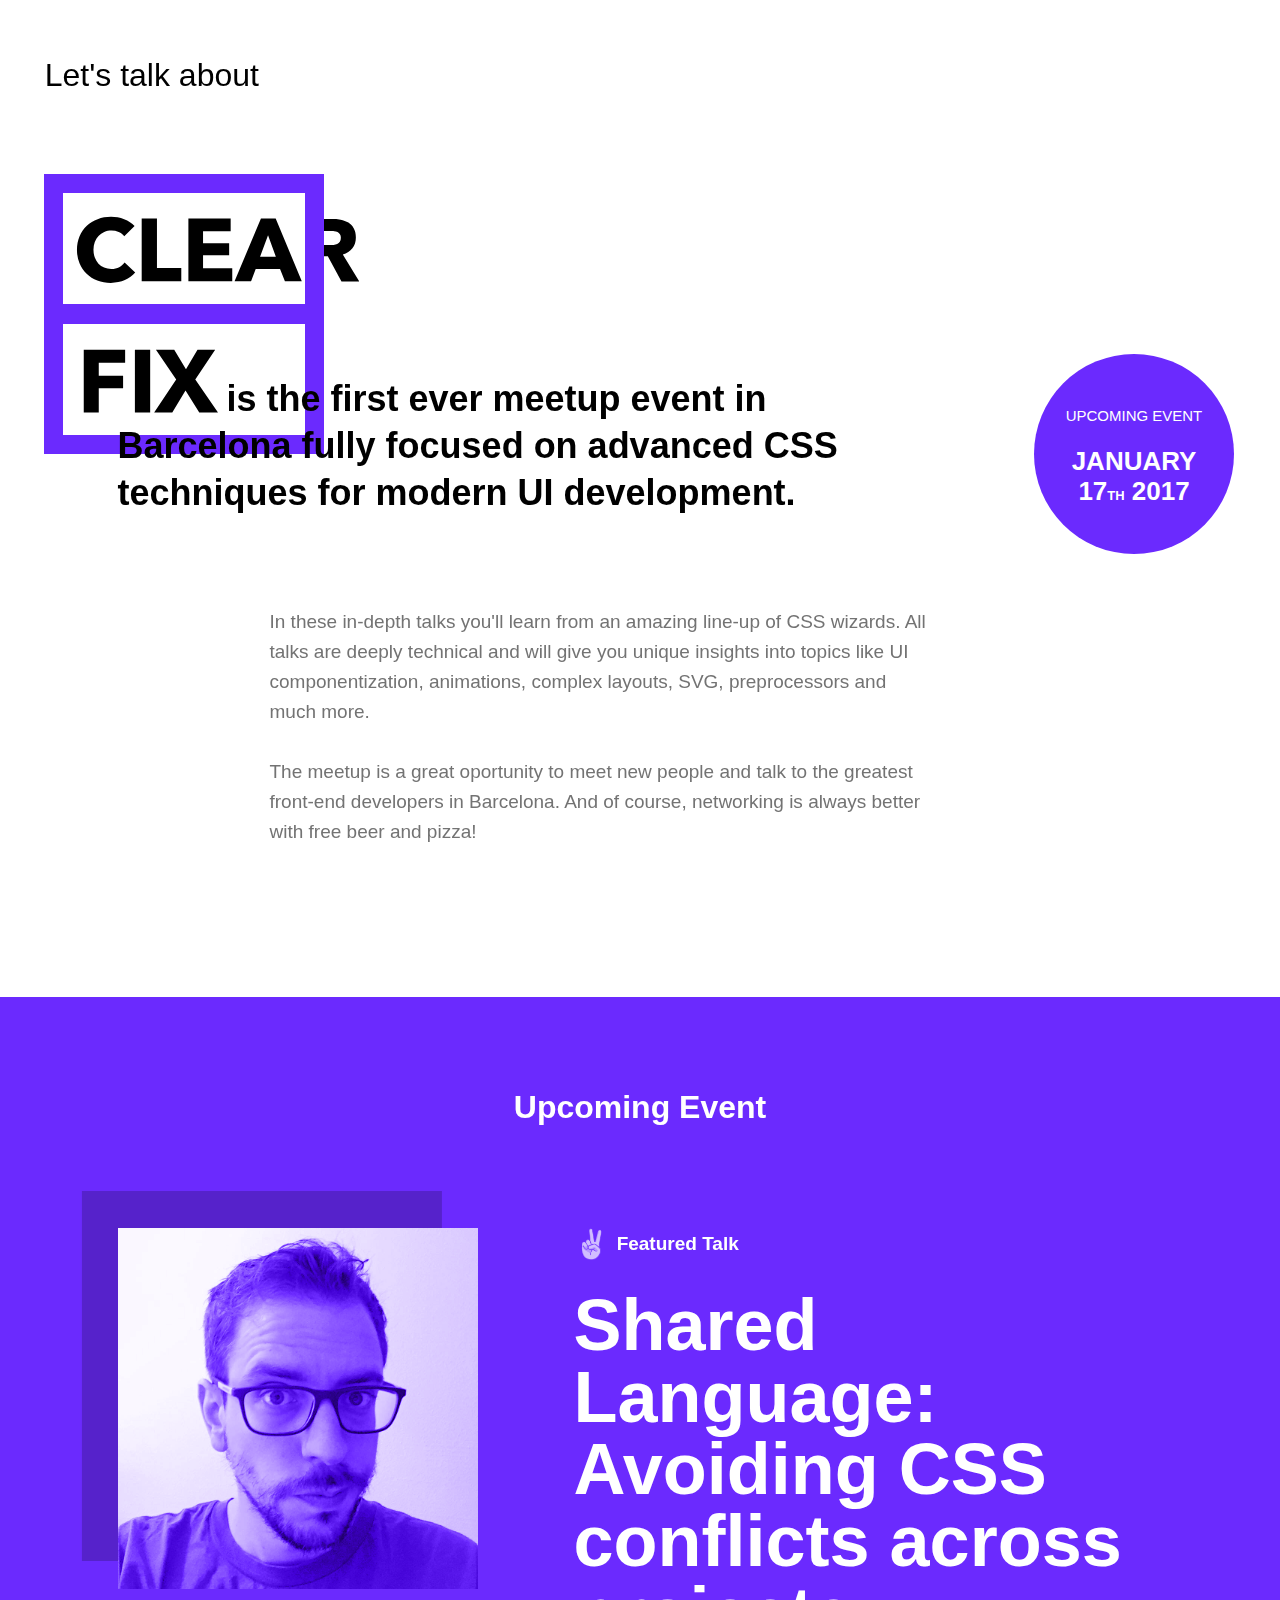
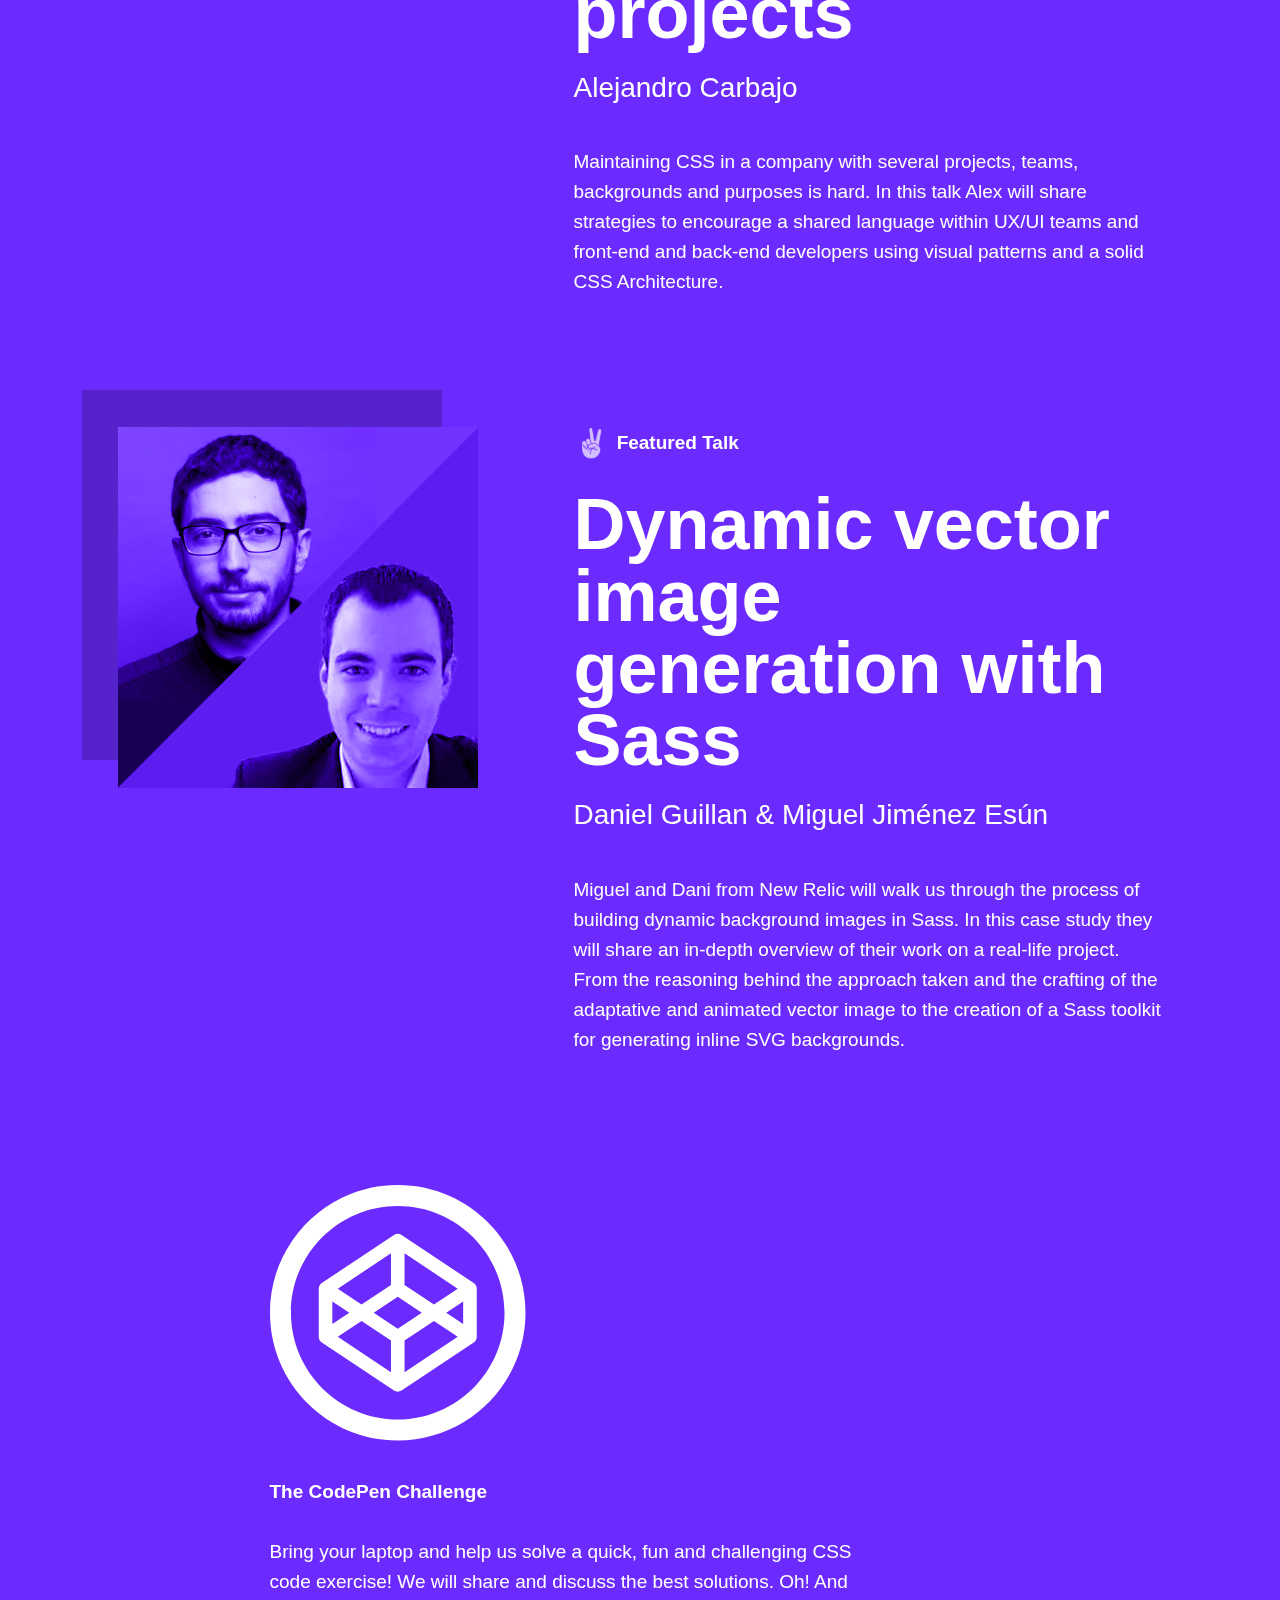
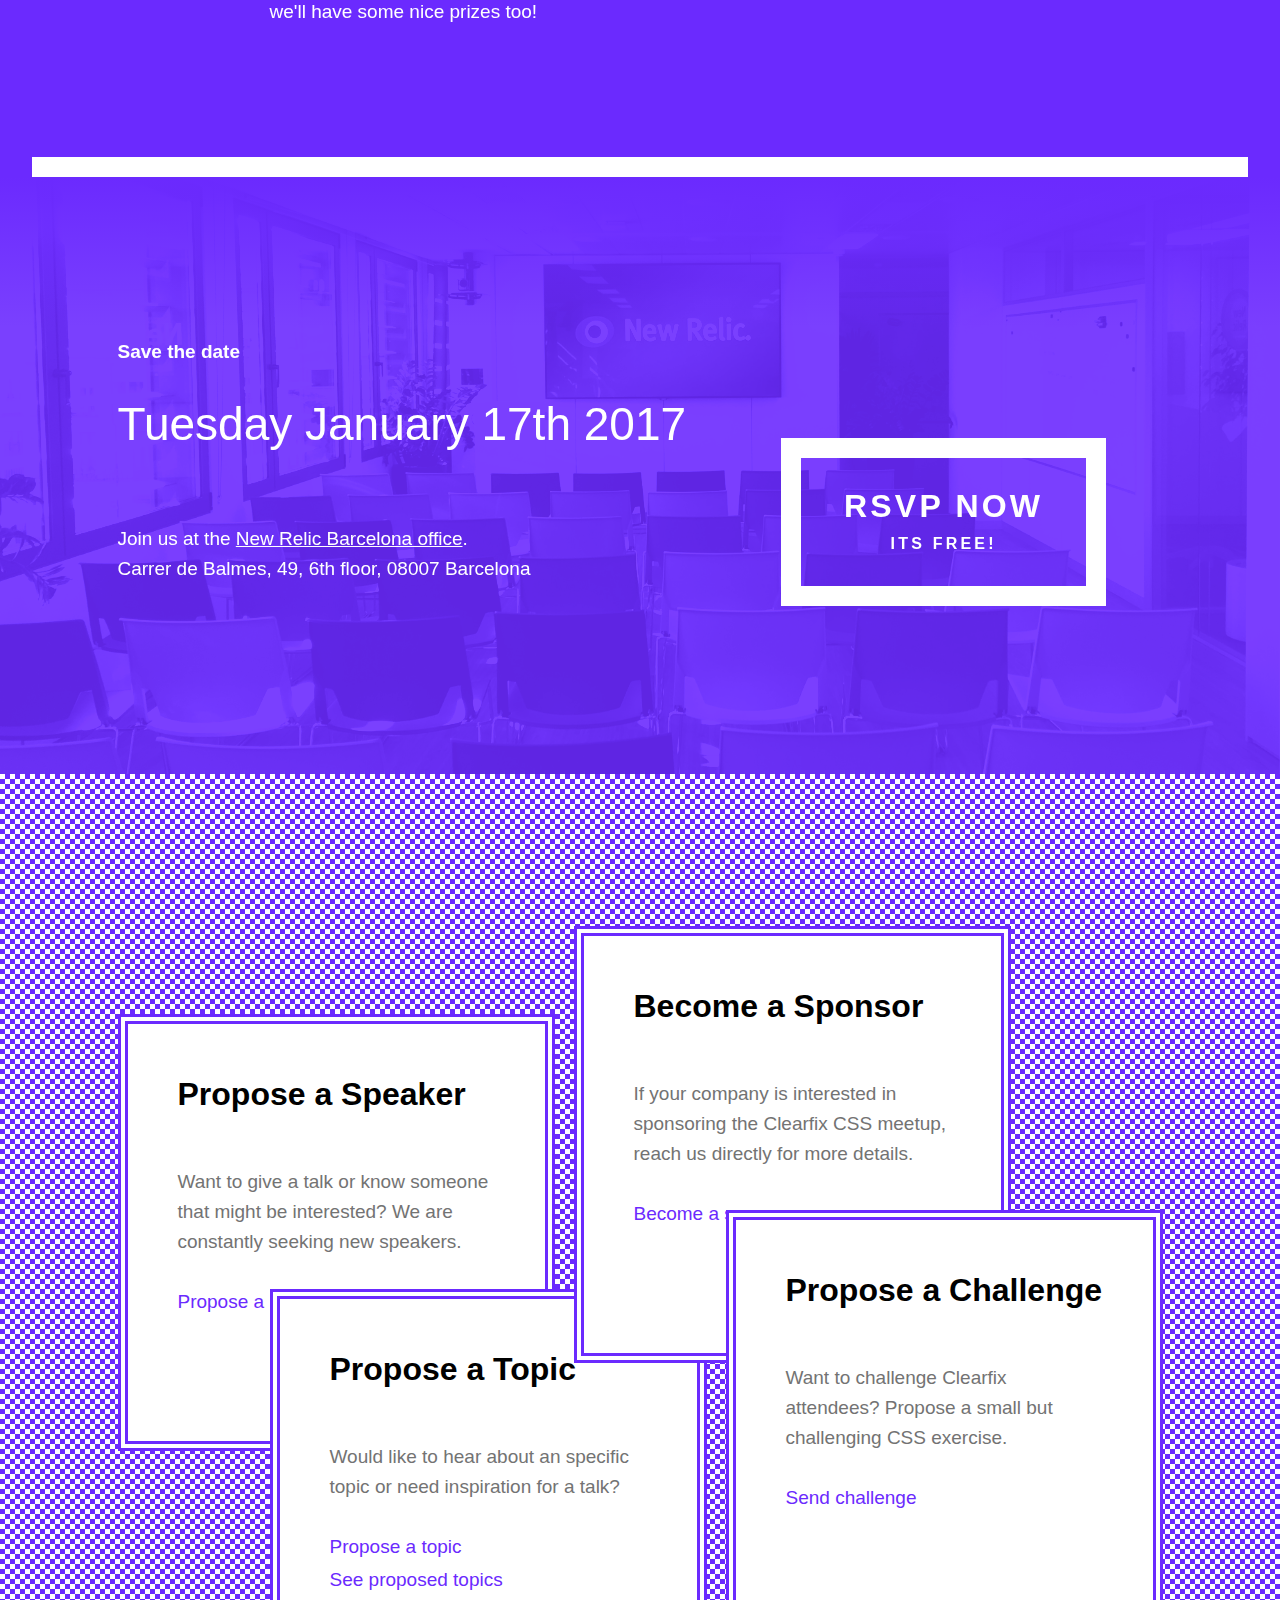
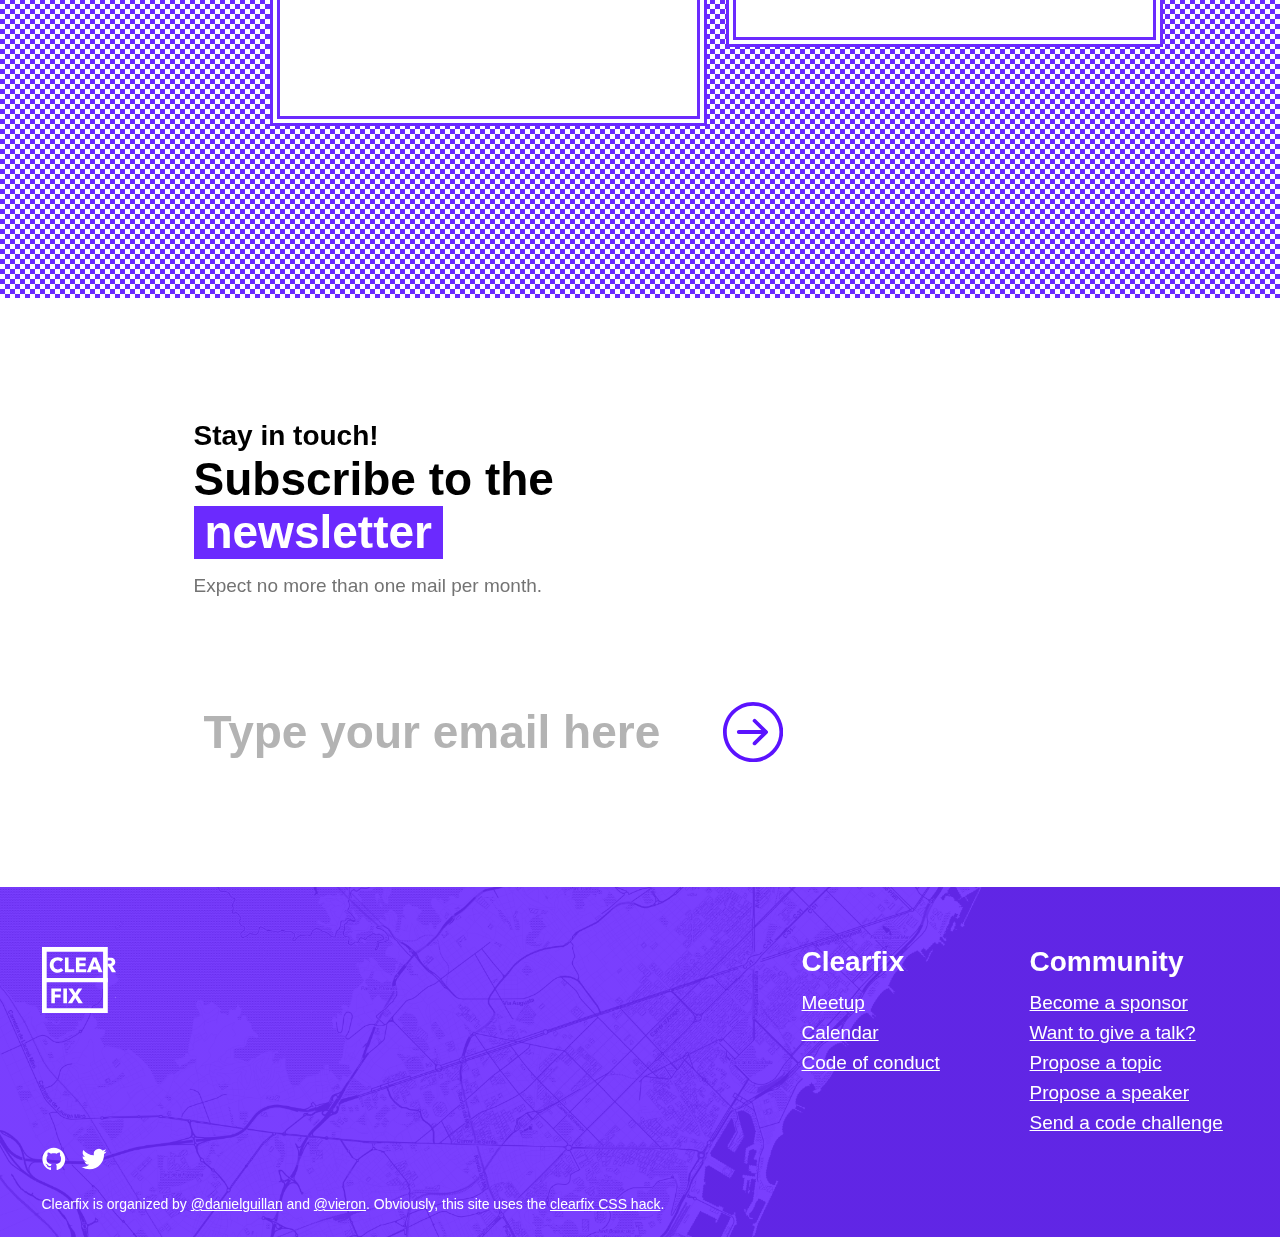
<file: index.html>
<!doctype html><html><head><meta charset="utf-8"/><meta http-equiv="X-UA-Compatible" content="IE=edge"/><meta name="viewport" content="width=device-width, initial-scale=1.0"/><meta name="description" content="The first advanced CSS meetup in Barcelona"/><meta name="google-site-verification" content="4Ql11BN3MqQRKKJVhNaoAWwwxeJqIOqbNhnkntZw23o"/><link rel="canonical" href="http://clearfix.co/"/><title>Clearfix Barcelona CSS Meetup</title><script>(function(i,s,o,g,r,a,m){i['GoogleAnalyticsObject']=r;i[r]=i[r]||function(){
        (i[r].q=i[r].q||[]).push(arguments)},i[r].l=1*new Date();a=s.createElement(o),
        m=s.getElementsByTagName(o)[0];a.async=1;a.src=g;m.parentNode.insertBefore(a,m)
        })(window,document,'script','https://www.google-analytics.com/analytics.js','ga');

        ga('create', 'UA-84352710-1', 'auto');
        ga('send', 'pageview');</script><link href="/static.css" rel="stylesheet" type="text/css"/></head><body><header class="Header"><div class="Header-topics Topics"><span class="Topics-title">Let&#x27;s talk about</span> <span class="Topics-rotator TopicsRotator"><span>components</span>, <span>performance</span>, <span>architecture</span>, <span>standards</span>, <span>animation</span>, <span>SVG</span>, <span>modularization</span>, <span>versioning</span>, <span>distribution</span>, <span>testing</span>, <span>preprocessors</span>, <span>layouts</span>, <span>effects</span>, <span>methodologies</span>, <span>media queries</span>, <span>fonts</span>, </span></div></header><div class="Home"><div class="Home-intro"><div class="Intro"><div class="Intro-event"><div class="Logo Intro-logo"><h1 class="Logo-brand">Clearfix</h1><p class="Logo-tagline">is the first ever meetup event in Barcelona fully focused on advanced CSS techniques for modern UI development.</p></div><div class="Intro-description TextBlock"><p>In these in-depth talks you&#x27;ll learn from an amazing line-up of CSS wizards. All talks are deeply technical and will give you unique insights into topics like UI componentization, animations, complex layouts, SVG, preprocessors and much more.</p><p>The meetup is a great oportunity to meet new people and talk to the greatest front-end developers in Barcelona. And of course, networking is always better with free beer and pizza!</p></div></div><div class="Intro-nextDate"><a href="#upcoming-event" class="UpcomingEventBadge"><strong class="UpcomingEventBadge-title">Upcoming Event</strong><span class="UpcomingEventBadge-date">January<br/>17<sub>th</sub> 2017</span></a></div></div></div><section id="upcoming-event" class="UpcomingEvent"><div class="UpcomingEvent-content"><h2 class="UpcomingEvent-title">Upcoming Event</h2><section class="UpcomingEvent-section"><article class="Talk Talk--main"><div class="Talk-avatar"><figure class="Avatar"><img class="Avatar-image" src="/images/alejandro-carbajo.jpg" alt="Alejandro Carbajo"/></figure></div><div class="Talk-info"><header class="Talk-header"><p><strong><span class="Talk-typeEmoji" style="font-size:1.5em;">✌️ </span><span class="Talk-typeTitle">Featured Talk</span></strong></p><h2 class="Talk-title">Shared Language:<br/> Avoiding CSS conflicts across projects</h2></header><p class="Talk-author">Alejandro Carbajo</p><div class="Talk-description"><p>Maintaining CSS in a company with several projects, teams, backgrounds and purposes is hard. In this talk Alex will share strategies to encourage a shared language within UX/UI teams and front-end and back-end developers using visual patterns and a solid CSS Architecture.</p></div></div></article></section><section class="UpcomingEvent-section"><article class="Talk Talk--main"><div class="Talk-avatar"><figure class="Avatar"><img class="Avatar-image" src="/images/daniel-guillan-and-miguel-jimenez-esun.jpg" alt="Daniel Guillan &amp; Miguel Jiménez Esún"/></figure></div><div class="Talk-info"><header class="Talk-header"><p><strong><span class="Talk-typeEmoji" style="font-size:1.5em;">✌️ </span><span class="Talk-typeTitle">Featured Talk</span></strong></p><h2 class="Talk-title">Dynamic vector image generation with Sass</h2></header><p class="Talk-author">Daniel Guillan &amp; Miguel Jiménez Esún</p><div class="Talk-description"><p>Miguel and Dani from New Relic will walk us through the process of building dynamic background images in Sass. In this case study they will share an in-depth overview of their work on a real-life project. From the reasoning behind the approach taken and the crafting of the adaptative and animated vector image to the creation of a Sass toolkit for generating inline SVG backgrounds.</p></div></div></article></section><section class="UpcomingEvent-section"><div class="Challenge"><div class="Challenge-codepen"></div><h3>The CodePen Challenge</h3><p>Bring your laptop and help us solve a quick, fun and challenging CSS code exercise! We will share and discuss the best solutions. Oh! And we&#x27;ll have some nice prizes too!</p></div></section><section class="UpcomingEvent-Rsvp"><article class="Rsvp"><div class="Rsvp-content"><h3>Save the date</h3><div class="Rsvp-dateAndVenue"><p class="Rsvp-date"><time datetime="2017-01-17T19:00">Tuesday January 17th 2017</time></p><p class="Rsvp-venue">Join us at the <a href="https://www.google.es/maps/place/New+Relic/@41.3892413,2.1603585,17z/data=!3m1!4b1!4m5!3m4!1s0x12a4a28d0f29c04d:0x955a803b2aaeeed6!8m2!3d41.3892373!4d2.1625472" target="_blank">New Relic Barcelona office</a>.<br/>Carrer de Balmes, 49, 6th floor, 08007 Barcelona</p></div><div class="Rsvp-button"><a href="https://www.meetup.com/Clearfix/events/235646760/" class="RsvpButton" target="_blank" rel="noopener noreferrer"><span class="RsvpButton-cta">RSVP Now</span><span class="RsvpButton-extra">its free!</span></a></div></div></article></section></div></section><div class="Contributing"><div class="Contributing-content"><div class="Contributing-card"><div class="ContributingCard"><h3 class="ContributingCard-title">Propose a Speaker</h3><p class="ContributingCard-desc">Want to give a talk or know someone that might be interested? We are constantly seeking new speakers.<br/><br/><a href="https://goo.gl/forms/rBWvBxz15xrlJA5J3">Propose a Speaker</a></p></div></div><div class="Contributing-card"><div class="ContributingCard"><h3 class="ContributingCard-title">Propose a Topic</h3><p class="ContributingCard-desc">Would like to hear about an specific topic or need inspiration for a talk?<br/><br/><a href="https://goo.gl/forms/sZXueulKDcRus6rr1" target="_blank">Propose a topic</a><br/><a href="https://goo.gl/xPP7Eb" target="_blank">See proposed topics</a></p></div></div><div class="Contributing-card"><div class="ContributingCard"><h3 class="ContributingCard-title">Become a Sponsor</h3><p class="ContributingCard-desc">If your company is interested in sponsoring the Clearfix CSS meetup, reach us directly for more details.<br/><br/><a href="mailto:hello@clearfix.co">Become a sponsor</a></p></div></div><div class="Contributing-card"><div class="ContributingCard"><h3 class="ContributingCard-title">Propose a Challenge</h3><p class="ContributingCard-desc">Want to challenge Clearfix attendees? Propose a small but challenging CSS exercise.<br/><br/><a href="https://goo.gl/forms/8nayUH7RvRnnuDyr1">Send challenge</a></p></div></div></div></div><div class="Home-newsletter"><div class="NewsletterSignup"><div class="NewsletterSignup-content"><h2 class="NewsletterSignup-title">Stay in touch!</h2><h2 class="NewsletterSignup-subtitle">Subscribe to the <span>newsletter</span></h2><p class="NewsletterSignup-text">Expect no more than one mail per month.</p><form class="NewsletterSignup-form" action="//clearfix.us13.list-manage.com/subscribe/post?u=14641997becd34d51cc70e6e9&amp;id=979cd80ae1" method="post" name="mc-embedded-subscribe-form" target="_blank"><label for="mce-EMAIL">Email <span class="asterisk">*</span></label><input class="NewsletterSignup-input" placeholder="Type your email here" type="email" value="" name="EMAIL"/><button class="NewsletterSignup-button" name="subscribe">Subscribe</button><div style="position:absolute;left:-5000px;" aria-hidden="true"><input type="text" name="b_14641997becd34d51cc70e6e9_979cd80ae1" tabindex="-1" value=""/></div></form></div></div></div></div><footer class="Footer"><div class="Footer-content"><div class="Footer-brand"><a href="/" class="Logo Logo--white">Clearfix</a></div><nav class="Footer-navMain FooterNavGroup"><strong class="FooterNavGroup-title">Clearfix</strong><ul><li><a class="Link" target="_blank" href="https://www.meetup.com/es-ES/Clearfix/">Meetup</a></li><li><a class="Link" target="_blank" href="https://www.meetup.com/es-ES/Clearfix/events/">Calendar</a></li><li><a class="Link" target="_blank" href="https://blog.codepen.io/legal/code-conduct/">Code of conduct</a></li></ul></nav><nav class="Footer-navContributing FooterNavGroup"><strong class="FooterNavGroup-title">Community</strong><ul><li><a class="Link" href="mailto:hello@clearfix.co">Become a sponsor</a></li><li><a class="Link" href="mailto:hello@clearfix.co">Want to give a talk?</a></li><li><a class="Link" href="https://goo.gl/forms/sZXueulKDcRus6rr1">Propose a topic</a></li><li><a class="Link" href="https://goo.gl/forms/rBWvBxz15xrlJA5J3">Propose a speaker</a></li><li><a class="Link" href="https://goo.gl/forms/8nayUH7RvRnnuDyr1">Send a code challenge</a></li></ul></nav><nav class="Footer-social"><a href="https://github.com/clearfixmeetup"><span class="Icon Icon--github">github</span></a><a href="https://twitter.com/clearfixmeetup"><span class="Icon Icon--twitter">twitter</span></a></nav><p class="Footer-copyright">Clearfix is organized by <a href="https://twitter.com/danielguillan" target="_blank">@danielguillan</a> and <a href="https://twitter.com/vieron" target="_blank">@vieron</a>. Obviously, this site uses the <a href="http://nicolasgallagher.com/micro-clearfix-hack/" target="_blank">clearfix CSS hack</a>.</p></div></footer></body></html>
</file>
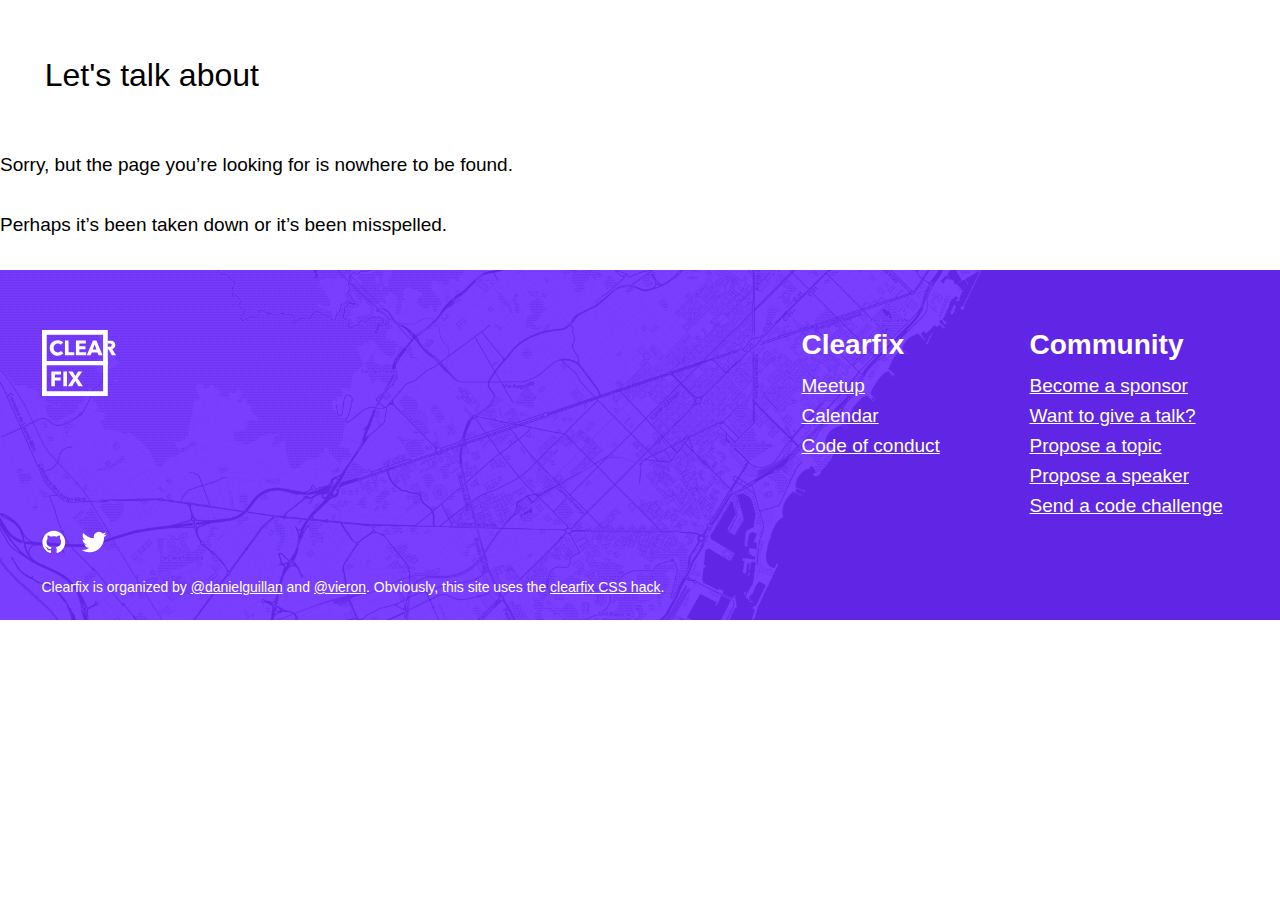
<file: 404/index.html>
<!doctype html><html><head><meta charset="utf-8"/><meta http-equiv="X-UA-Compatible" content="IE=edge"/><meta name="viewport" content="width=device-width, initial-scale=1.0"/><meta name="description" content="The first advanced CSS meetup in Barcelona"/><meta name="google-site-verification" content="4Ql11BN3MqQRKKJVhNaoAWwwxeJqIOqbNhnkntZw23o"/><link rel="canonical" href="http://clearfix.co/404"/><title>Clearfix Barcelona CSS Meetup</title><script>(function(i,s,o,g,r,a,m){i['GoogleAnalyticsObject']=r;i[r]=i[r]||function(){
        (i[r].q=i[r].q||[]).push(arguments)},i[r].l=1*new Date();a=s.createElement(o),
        m=s.getElementsByTagName(o)[0];a.async=1;a.src=g;m.parentNode.insertBefore(a,m)
        })(window,document,'script','https://www.google-analytics.com/analytics.js','ga');

        ga('create', 'UA-84352710-1', 'auto');
        ga('send', 'pageview');</script><link href="/static.css" rel="stylesheet" type="text/css"/></head><body><header class="Header"><div class="Header-topics Topics"><span class="Topics-title">Let&#x27;s talk about</span> <span class="Topics-rotator TopicsRotator"><span>components</span>, <span>performance</span>, <span>architecture</span>, <span>standards</span>, <span>animation</span>, <span>SVG</span>, <span>modularization</span>, <span>versioning</span>, <span>distribution</span>, <span>testing</span>, <span>preprocessors</span>, <span>layouts</span>, <span>effects</span>, <span>methodologies</span>, <span>media queries</span>, <span>fonts</span>, </span></div></header><div><p>Sorry, but the page you’re looking for is nowhere to be found.</p>
<p>Perhaps it’s been taken down or it’s been misspelled.</p>
</div><footer class="Footer"><div class="Footer-content"><div class="Footer-brand"><a href="/" class="Logo Logo--white">Clearfix</a></div><nav class="Footer-navMain FooterNavGroup"><strong class="FooterNavGroup-title">Clearfix</strong><ul><li><a class="Link" target="_blank" href="https://www.meetup.com/es-ES/Clearfix/">Meetup</a></li><li><a class="Link" target="_blank" href="https://www.meetup.com/es-ES/Clearfix/events/">Calendar</a></li><li><a class="Link" target="_blank" href="https://blog.codepen.io/legal/code-conduct/">Code of conduct</a></li></ul></nav><nav class="Footer-navContributing FooterNavGroup"><strong class="FooterNavGroup-title">Community</strong><ul><li><a class="Link" href="mailto:hello@clearfix.co">Become a sponsor</a></li><li><a class="Link" href="mailto:hello@clearfix.co">Want to give a talk?</a></li><li><a class="Link" href="https://goo.gl/forms/sZXueulKDcRus6rr1">Propose a topic</a></li><li><a class="Link" href="https://goo.gl/forms/rBWvBxz15xrlJA5J3">Propose a speaker</a></li><li><a class="Link" href="https://goo.gl/forms/8nayUH7RvRnnuDyr1">Send a code challenge</a></li></ul></nav><nav class="Footer-social"><a href="https://github.com/clearfixmeetup"><span class="Icon Icon--github">github</span></a><a href="https://twitter.com/clearfixmeetup"><span class="Icon Icon--twitter">twitter</span></a></nav><p class="Footer-copyright">Clearfix is organized by <a href="https://twitter.com/danielguillan" target="_blank">@danielguillan</a> and <a href="https://twitter.com/vieron" target="_blank">@vieron</a>. Obviously, this site uses the <a href="http://nicolasgallagher.com/micro-clearfix-hack/" target="_blank">clearfix CSS hack</a>.</p></div></footer></body></html>
</file>
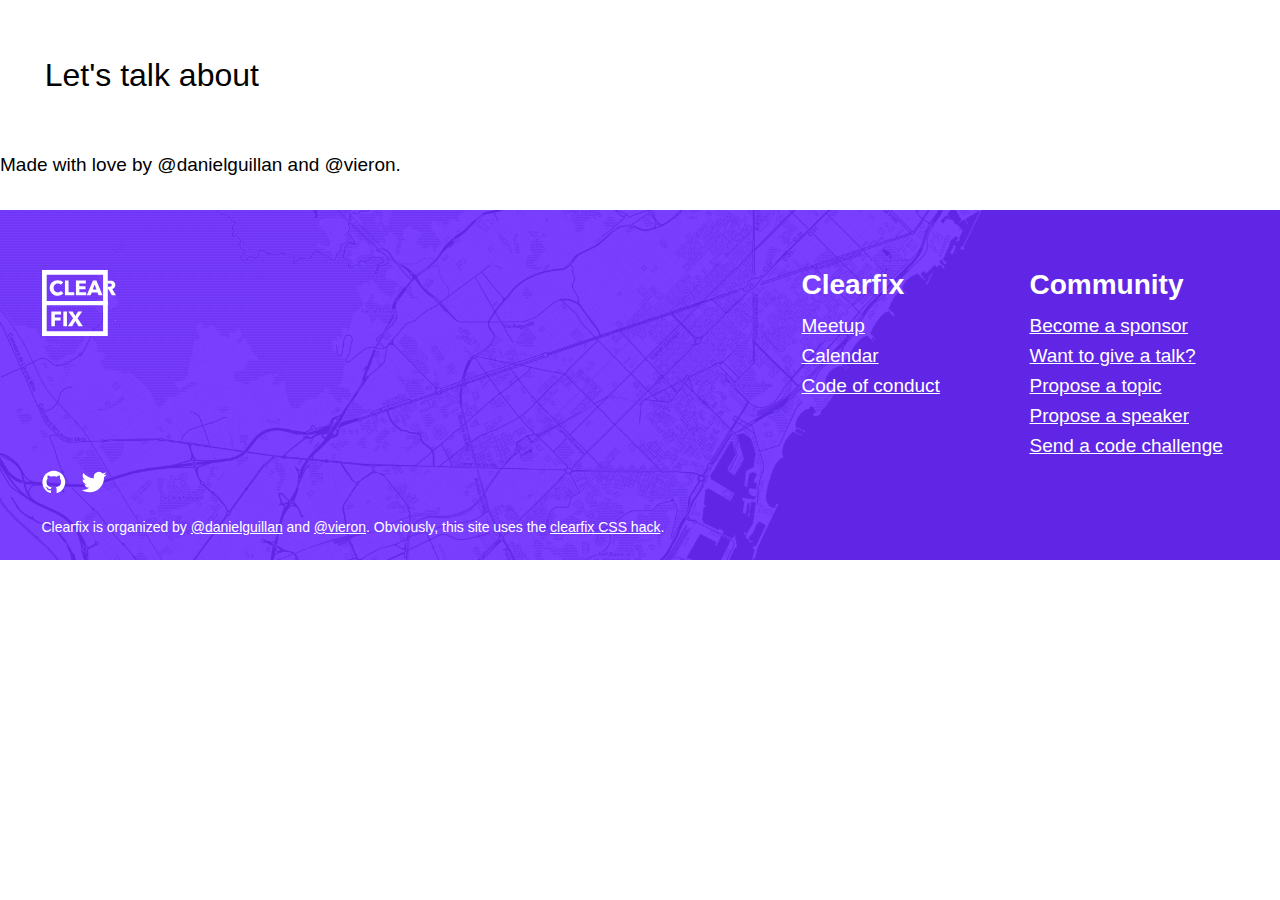
<file: about/index.html>
<!doctype html><html><head><meta charset="utf-8"/><meta http-equiv="X-UA-Compatible" content="IE=edge"/><meta name="viewport" content="width=device-width, initial-scale=1.0"/><meta name="description" content="The first advanced CSS meetup in Barcelona"/><meta name="google-site-verification" content="4Ql11BN3MqQRKKJVhNaoAWwwxeJqIOqbNhnkntZw23o"/><link rel="canonical" href="http://clearfix.co/about/"/><title>About - Clearfix Barcelona CSS Meetup</title><script>(function(i,s,o,g,r,a,m){i['GoogleAnalyticsObject']=r;i[r]=i[r]||function(){
        (i[r].q=i[r].q||[]).push(arguments)},i[r].l=1*new Date();a=s.createElement(o),
        m=s.getElementsByTagName(o)[0];a.async=1;a.src=g;m.parentNode.insertBefore(a,m)
        })(window,document,'script','https://www.google-analytics.com/analytics.js','ga');

        ga('create', 'UA-84352710-1', 'auto');
        ga('send', 'pageview');</script><link href="/static.css" rel="stylesheet" type="text/css"/></head><body><header class="Header"><div class="Header-topics Topics"><span class="Topics-title">Let&#x27;s talk about</span> <span class="Topics-rotator TopicsRotator"><span>components</span>, <span>performance</span>, <span>architecture</span>, <span>standards</span>, <span>animation</span>, <span>SVG</span>, <span>modularization</span>, <span>versioning</span>, <span>distribution</span>, <span>testing</span>, <span>preprocessors</span>, <span>layouts</span>, <span>effects</span>, <span>methodologies</span>, <span>media queries</span>, <span>fonts</span>, </span></div></header><div><section class="About">
    <p>Made with love by @danielguillan and @vieron.</p>
</section>
</div><footer class="Footer"><div class="Footer-content"><div class="Footer-brand"><a href="/" class="Logo Logo--white">Clearfix</a></div><nav class="Footer-navMain FooterNavGroup"><strong class="FooterNavGroup-title">Clearfix</strong><ul><li><a class="Link" target="_blank" href="https://www.meetup.com/es-ES/Clearfix/">Meetup</a></li><li><a class="Link" target="_blank" href="https://www.meetup.com/es-ES/Clearfix/events/">Calendar</a></li><li><a class="Link" target="_blank" href="https://blog.codepen.io/legal/code-conduct/">Code of conduct</a></li></ul></nav><nav class="Footer-navContributing FooterNavGroup"><strong class="FooterNavGroup-title">Community</strong><ul><li><a class="Link" href="mailto:hello@clearfix.co">Become a sponsor</a></li><li><a class="Link" href="mailto:hello@clearfix.co">Want to give a talk?</a></li><li><a class="Link" href="https://goo.gl/forms/sZXueulKDcRus6rr1">Propose a topic</a></li><li><a class="Link" href="https://goo.gl/forms/rBWvBxz15xrlJA5J3">Propose a speaker</a></li><li><a class="Link" href="https://goo.gl/forms/8nayUH7RvRnnuDyr1">Send a code challenge</a></li></ul></nav><nav class="Footer-social"><a href="https://github.com/clearfixmeetup"><span class="Icon Icon--github">github</span></a><a href="https://twitter.com/clearfixmeetup"><span class="Icon Icon--twitter">twitter</span></a></nav><p class="Footer-copyright">Clearfix is organized by <a href="https://twitter.com/danielguillan" target="_blank">@danielguillan</a> and <a href="https://twitter.com/vieron" target="_blank">@vieron</a>. Obviously, this site uses the <a href="http://nicolasgallagher.com/micro-clearfix-hack/" target="_blank">clearfix CSS hack</a>.</p></div></footer></body></html>
</file>
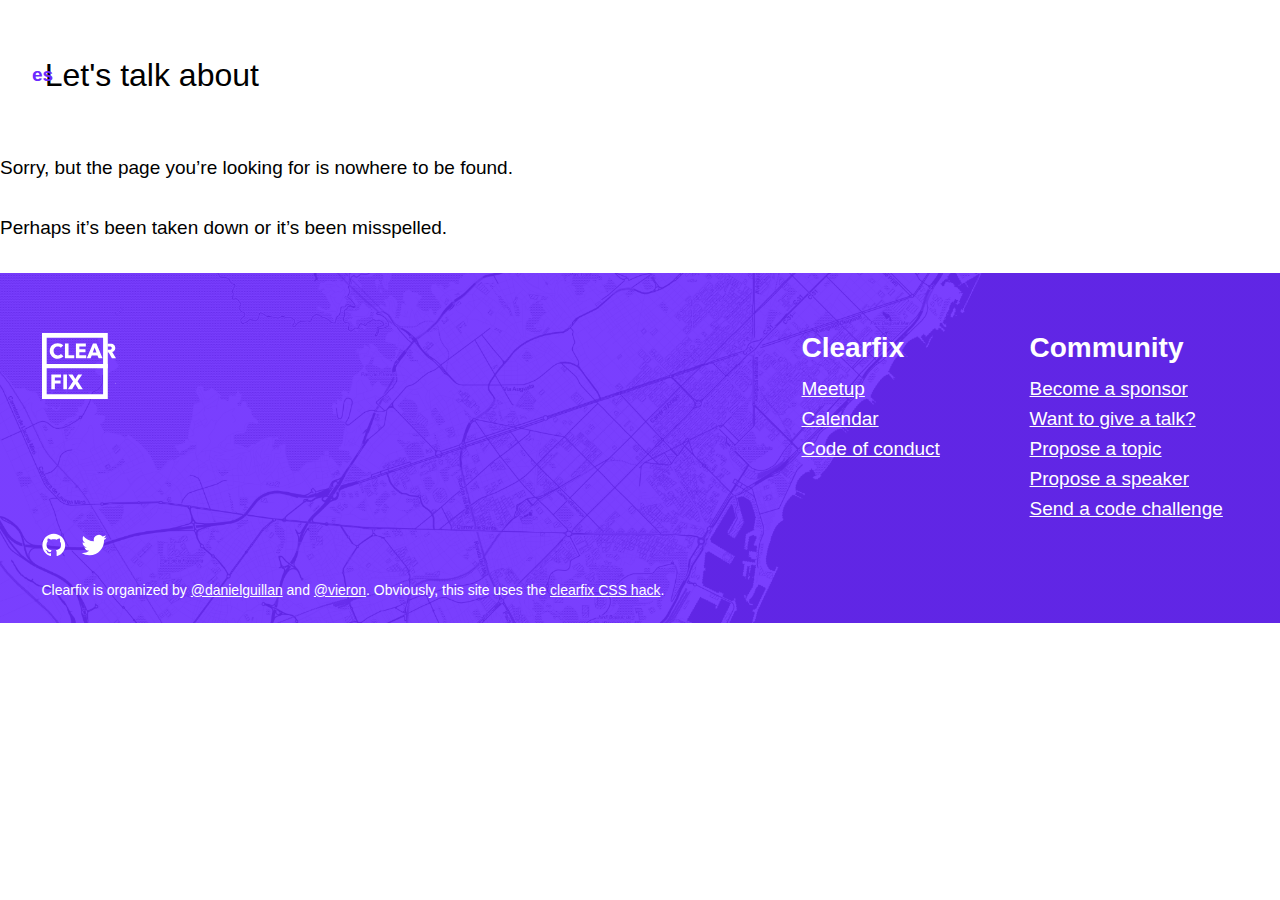
<file: en/404/index.html>
<!doctype html><html><head><meta charset="utf-8"/><meta http-equiv="X-UA-Compatible" content="IE=edge"/><meta name="viewport" content="width=device-width, initial-scale=1.0"/><meta name="description" content="The first advance CSS meetup in Barcelona"/><meta name="google-site-verification" content="4Ql11BN3MqQRKKJVhNaoAWwwxeJqIOqbNhnkntZw23o"/><link rel="canonical" href="http://clearfix.co/404"/><title>Clearfix Barcelona CSS Meetup</title><script>(function(i,s,o,g,r,a,m){i['GoogleAnalyticsObject']=r;i[r]=i[r]||function(){
        (i[r].q=i[r].q||[]).push(arguments)},i[r].l=1*new Date();a=s.createElement(o),
        m=s.getElementsByTagName(o)[0];a.async=1;a.src=g;m.parentNode.insertBefore(a,m)
        })(window,document,'script','https://www.google-analytics.com/analytics.js','ga');

        ga('create', 'UA-84352710-1', 'auto');
        ga('send', 'pageview');</script><link href="/static.css" rel="stylesheet" type="text/css"/></head><body><header class="Header"><div class="Header-topics Topics"><span class="Topics-title">Let&#x27;s talk about</span> <span class="Topics-rotator TopicsRotator"><span>components</span>, <span>performance</span>, <span>architecture</span>, <span>standards</span>, <span>animation</span>, <span>SVG</span>, <span>modularization</span>, <span>versioning</span>, <span>distribution</span>, <span>testing</span>, <span>preprocessors</span>, <span>layouts</span>, <span>effects</span>, <span>methodologies</span>, <span>media queries</span>, <span>fonts</span>, </span></div><nav class="Header-langNav"><a class="SwitchLangLink" href="/es/404">es</a></nav></header><div><p>Sorry, but the page you’re looking for is nowhere to be found.</p>
<p>Perhaps it’s been taken down or it’s been misspelled.</p>
</div><footer class="Footer"><div class="Footer-content"><div class="Footer-brand"><a href="/" class="Logo Logo--white">Clearfix</a></div><nav class="Footer-navMain FooterNavGroup"><strong class="FooterNavGroup-title">Clearfix</strong><ul><li><a class="Link" target="_blank" href="https://www.meetup.com/es-ES/Clearfix/">Meetup</a></li><li><a class="Link" target="_blank" href="https://www.meetup.com/es-ES/Clearfix/events/">Calendar</a></li><li><a class="Link" target="_blank" href="https://blog.codepen.io/legal/code-conduct/">Code of conduct</a></li></ul></nav><nav class="Footer-navContributing FooterNavGroup"><strong class="FooterNavGroup-title">Community</strong><ul><li><a class="Link" href="mailto:hello@clearfix.co">Become a sponsor</a></li><li><a class="Link" href="mailto:hello@clearfix.co">Want to give a talk?</a></li><li><a class="Link" href="https://goo.gl/forms/sZXueulKDcRus6rr1">Propose a topic</a></li><li><a class="Link" href="https://goo.gl/forms/rBWvBxz15xrlJA5J3">Propose a speaker</a></li><li><a class="Link" href="https://goo.gl/forms/8nayUH7RvRnnuDyr1">Send a code challenge</a></li></ul></nav><nav class="Footer-social"><a href="https://github.com/clearfixmeetup"><span class="Icon Icon--github">github</span></a><a href="https://twitter.com/clearfixmeetup"><span class="Icon Icon--twitter">twitter</span></a></nav><p class="Footer-copyright">Clearfix is organized by <a href="https://twitter.com/danielguillan" target="_blank">@danielguillan</a> and <a href="https://twitter.com/vieron" target="_blank">@vieron</a>. Obviously, this site uses the <a href="http://nicolasgallagher.com/micro-clearfix-hack/" target="_blank">clearfix CSS hack</a>.</p></div></footer></body></html>
</file>
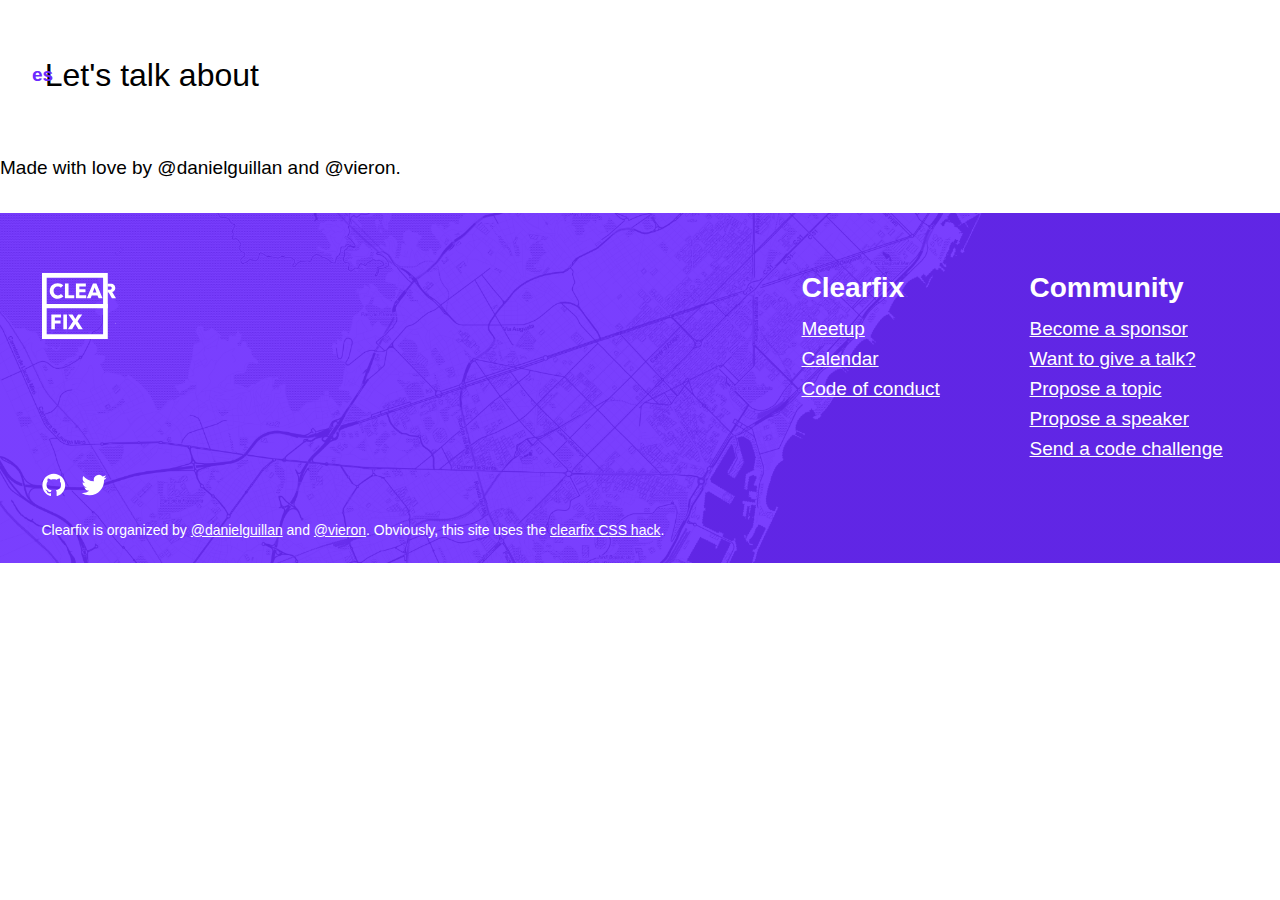
<file: en/sobre-nosotros/index.html>
<!doctype html><html><head><meta charset="utf-8"/><meta http-equiv="X-UA-Compatible" content="IE=edge"/><meta name="viewport" content="width=device-width, initial-scale=1.0"/><meta name="description" content="The first advance CSS meetup in Barcelona"/><meta name="google-site-verification" content="4Ql11BN3MqQRKKJVhNaoAWwwxeJqIOqbNhnkntZw23o"/><link rel="canonical" href="http://clearfix.co/about/"/><title>About - Clearfix Barcelona CSS Meetup</title><script>(function(i,s,o,g,r,a,m){i['GoogleAnalyticsObject']=r;i[r]=i[r]||function(){
        (i[r].q=i[r].q||[]).push(arguments)},i[r].l=1*new Date();a=s.createElement(o),
        m=s.getElementsByTagName(o)[0];a.async=1;a.src=g;m.parentNode.insertBefore(a,m)
        })(window,document,'script','https://www.google-analytics.com/analytics.js','ga');

        ga('create', 'UA-84352710-1', 'auto');
        ga('send', 'pageview');</script><link href="/static.css" rel="stylesheet" type="text/css"/></head><body><header class="Header"><div class="Header-topics Topics"><span class="Topics-title">Let&#x27;s talk about</span> <span class="Topics-rotator TopicsRotator"><span>components</span>, <span>performance</span>, <span>architecture</span>, <span>standards</span>, <span>animation</span>, <span>SVG</span>, <span>modularization</span>, <span>versioning</span>, <span>distribution</span>, <span>testing</span>, <span>preprocessors</span>, <span>layouts</span>, <span>effects</span>, <span>methodologies</span>, <span>media queries</span>, <span>fonts</span>, </span></div><nav class="Header-langNav"><a class="SwitchLangLink" href="/es/sobre-nosotros">es</a></nav></header><div><section class="About">
    <p>Made with love by @danielguillan and @vieron.</p>
</section>
</div><footer class="Footer"><div class="Footer-content"><div class="Footer-brand"><a href="/" class="Logo Logo--white">Clearfix</a></div><nav class="Footer-navMain FooterNavGroup"><strong class="FooterNavGroup-title">Clearfix</strong><ul><li><a class="Link" target="_blank" href="https://www.meetup.com/es-ES/Clearfix/">Meetup</a></li><li><a class="Link" target="_blank" href="https://www.meetup.com/es-ES/Clearfix/events/">Calendar</a></li><li><a class="Link" target="_blank" href="https://blog.codepen.io/legal/code-conduct/">Code of conduct</a></li></ul></nav><nav class="Footer-navContributing FooterNavGroup"><strong class="FooterNavGroup-title">Community</strong><ul><li><a class="Link" href="mailto:hello@clearfix.co">Become a sponsor</a></li><li><a class="Link" href="mailto:hello@clearfix.co">Want to give a talk?</a></li><li><a class="Link" href="https://goo.gl/forms/sZXueulKDcRus6rr1">Propose a topic</a></li><li><a class="Link" href="https://goo.gl/forms/rBWvBxz15xrlJA5J3">Propose a speaker</a></li><li><a class="Link" href="https://goo.gl/forms/8nayUH7RvRnnuDyr1">Send a code challenge</a></li></ul></nav><nav class="Footer-social"><a href="https://github.com/clearfixmeetup"><span class="Icon Icon--github">github</span></a><a href="https://twitter.com/clearfixmeetup"><span class="Icon Icon--twitter">twitter</span></a></nav><p class="Footer-copyright">Clearfix is organized by <a href="https://twitter.com/danielguillan" target="_blank">@danielguillan</a> and <a href="https://twitter.com/vieron" target="_blank">@vieron</a>. Obviously, this site uses the <a href="http://nicolasgallagher.com/micro-clearfix-hack/" target="_blank">clearfix CSS hack</a>.</p></div></footer></body></html>
</file>
<file: static.css>
.Icon,.Logo--white{text-indent:100%;white-space:nowrap;overflow:hidden}/*! normalize-scss | MIT/GPLv2 License | bit.ly/normalize-scss */html{font-size:118.75%;line-height:1.57895em;font-family:-apple-system,BlinkMacSystemFont,Segoe UI,Roboto,Helvetica Neue,Helvetica,Arial,sans-serif;-ms-text-size-adjust:100%;-webkit-text-size-adjust:100%}body{margin:0}article,aside,details,figcaption,figure,footer,header,main,menu,nav,section,summary{display:block}audio,canvas,progress,video{display:inline-block}audio:not([controls]){display:none;height:0}progress{vertical-align:baseline}[hidden],template{display:none}a{background-color:transparent;-webkit-text-decoration-skip:objects}a:active,a:hover{outline-width:0}abbr[title]{border-bottom:none;text-decoration:underline;text-decoration:underline dotted}b,strong{font-weight:inherit;font-weight:bolder}code,kbd,samp{font-family:monospace,monospace;font-size:1em}dfn{font-style:italic}h1{font-size:1.68421em;line-height:1.875em;margin:.9375em 0}h2{font-size:1.26316em;line-height:1.25em;margin:1.25em 0}h3{font-size:.98526em;line-height:1.60256em;margin:1.60256em 0}h4{font-size:.84211em;line-height:1.875em;margin:1.875em 0}h5{font-size:.69895em;line-height:2.25904em;margin:2.25904em 0}h6{font-size:.56421em;line-height:2.79851em;margin:2.79851em 0}mark{background-color:#ff0;color:#000}small{font-size:80%}sub,sup{font-size:75%;line-height:0;position:relative;vertical-align:baseline}sub{bottom:-.25em}sup{top:-.5em}img{border-style:none}svg:not(:root){overflow:hidden}blockquote{margin:1.57895em 40px}dl,menu,ol,ul{margin:1.57895em 0}ol ol,ol ul,ul ol,ul ul{margin:0}dd{margin:0 0 0 40px}menu,ol,ul{padding:0 0 0 40px}figure{margin:1.57895em 40px}hr{box-sizing:content-box;height:0;overflow:visible}p,pre{margin:1.57895em 0}pre{font-family:monospace,monospace;font-size:1em}button,input,optgroup,select,textarea{font:inherit;margin:0}button{overflow:visible}button,select{text-transform:none}[type=reset],[type=submit],button,html [type=button]{-webkit-appearance:button}[type=button]::-moz-focus-inner,[type=reset]::-moz-focus-inner,[type=submit]::-moz-focus-inner,button::-moz-focus-inner{border-style:none;padding:0}[type=button]:-moz-focusring,[type=reset]:-moz-focusring,[type=submit]:-moz-focusring,button:-moz-focusring{outline:1px dotted ButtonText}input{overflow:visible}[type=checkbox],[type=radio]{box-sizing:border-box;padding:0}[type=number]::-webkit-inner-spin-button,[type=number]::-webkit-outer-spin-button{height:auto}[type=search]{-webkit-appearance:textfield;outline-offset:-2px}[type=search]::-webkit-search-cancel-button,[type=search]::-webkit-search-decoration{-webkit-appearance:none}::-webkit-input-placeholder{color:inherit;opacity:.54}::-webkit-file-upload-button{-webkit-appearance:button;font:inherit}fieldset{border:1px solid silver;margin:0 2px;padding:.35em .625em .75em}legend{box-sizing:border-box;display:table;max-width:100%;white-space:normal;color:inherit;padding:0}optgroup{font-weight:700}textarea{overflow:auto}figure{margin:0}img{max-width:100%;height:auto}html{font-family:-apple-system,BlinkMacSystemFont,Segoe UI,Roboto,Helvetica Neue,Helvetica,Arial,sans-serif;font-style:normal;font-size:19px;line-height:1.57895em;text-rendering:optimizeLegibility;-webkit-font-feature-settings:"kern","liga";font-feature-settings:"kern","liga";-webkit-hyphens:auto;-ms-hyphens:auto;hyphens:auto;-webkit-font-smoothing:antialiased}::-moz-selection{background-color:#6b2afe;color:#fff}::selection{background-color:#6b2afe;color:#fff}.giga,.Talk--main .Talk-title{font-size:48px;line-height:1em}.mega{font-size:52px;line-height:1.15em}.kilo,.NewsletterSignup-subtitle,.Rsvp-date,.Talk--lightning .Talk-title{font-size:44px;line-height:1.15em}.alpha,.ContributingCard-title,.Logo-tagline,.RsvpButton,.UpcomingEvent-title,h1{font-size:32px}.beta,.FooterNavGroup-title,.NewsletterSignup-form,.NewsletterSignup-title,.Talk-author,.UpcomingEvent-section-title,h2{font-size:28px}.FooterNavGroup .Link,.gamma,.NewsletterSignup-input::-webkit-input-placeholder,.Rsvp-emoji,.Rsvp-title,.Rsvp-venue,.Talk-typeEmoji,.Talk-typeTitle,h3{font-size:19px}.FooterNavGroup .Link,.gamma,.NewsletterSignup-input::-moz-placeholder,.Rsvp-emoji,.Rsvp-title,.Rsvp-venue,.Talk-typeEmoji,.Talk-typeTitle,h3{font-size:19px}.FooterNavGroup .Link,.gamma,.NewsletterSignup-input:-ms-input-placeholder,.Rsvp-emoji,.Rsvp-title,.Rsvp-venue,.Talk-typeEmoji,.Talk-typeTitle,h3{font-size:19px}.FooterNavGroup .Link,.gamma,.NewsletterSignup-input::placeholder,.Rsvp-emoji,.Rsvp-title,.Rsvp-venue,.Talk-typeEmoji,.Talk-typeTitle,h3{font-size:19px}.delta,.Talk--lightning .Talk-description,h4,h5,h6{font-size:16px}.epsilon{font-size:14px}.zeta{font-size:12px}.milli{font-size:10px}.micro{font-size:9px}.nano{font-size:8px}@media (min-width:900px){.giga,.Talk--main .Talk-title{font-size:72px;line-height:1em}}@media (min-width:900px){.mega{font-size:52px;line-height:1.15em}}@media (min-width:900px){.kilo,.NewsletterSignup-subtitle,.Rsvp-date,.Talk--lightning .Talk-title{font-size:46px;line-height:1.15em}}@media (min-width:900px){.alpha,.ContributingCard-title,.Logo-tagline,.RsvpButton,.UpcomingEvent-title,h1{font-size:32px;line-height:1.3em}h1{margin-bottom:1.3em}}@media (min-width:900px){.beta,.FooterNavGroup-title,.NewsletterSignup-form,.NewsletterSignup-title,.Talk-author,.UpcomingEvent-section-title,h2{font-size:28px}}@media (min-width:900px){.FooterNavGroup .Link,.gamma,.NewsletterSignup-input::-webkit-input-placeholder,.Rsvp-emoji,.Rsvp-title,.Rsvp-venue,.Talk-typeEmoji,.Talk-typeTitle,h3{font-size:19px}.FooterNavGroup .Link,.gamma,.NewsletterSignup-input::-moz-placeholder,.Rsvp-emoji,.Rsvp-title,.Rsvp-venue,.Talk-typeEmoji,.Talk-typeTitle,h3{font-size:19px}.FooterNavGroup .Link,.gamma,.NewsletterSignup-input:-ms-input-placeholder,.Rsvp-emoji,.Rsvp-title,.Rsvp-venue,.Talk-typeEmoji,.Talk-typeTitle,h3{font-size:19px}.FooterNavGroup .Link,.gamma,.NewsletterSignup-input::placeholder,.Rsvp-emoji,.Rsvp-title,.Rsvp-venue,.Talk-typeEmoji,.Talk-typeTitle,h3{font-size:19px}}@media (min-width:900px){.delta,.Talk--lightning .Talk-description,h4,h5,h6{font-size:16px}}@media (min-width:900px){.epsilon{font-size:14px}}@media (min-width:900px){.zeta{font-size:12px}}@media (min-width:900px){.milli{font-size:10px}}@media (min-width:900px){.micro{font-size:9px}}@media (min-width:900px){.nano{font-size:8px}}@media (min-width:1200px){.giga,.Talk--main .Talk-title{font-size:72px;line-height:1em}}@media (min-width:1200px){.mega{font-size:52px;line-height:1.15em}}@media (min-width:1200px){.kilo,.NewsletterSignup-subtitle,.Rsvp-date,.Talk--lightning .Talk-title{font-size:46px;line-height:1.15em}}@media (min-width:1200px){.alpha,.ContributingCard-title,.Logo-tagline,.RsvpButton,.UpcomingEvent-title,h1{font-size:32px}}@media (min-width:1200px){.beta,.FooterNavGroup-title,.NewsletterSignup-form,.NewsletterSignup-title,.Talk-author,.UpcomingEvent-section-title,h2{font-size:28px}}@media (min-width:1200px){.FooterNavGroup .Link,.gamma,.NewsletterSignup-input::-webkit-input-placeholder,.Rsvp-emoji,.Rsvp-title,.Rsvp-venue,.Talk-typeEmoji,.Talk-typeTitle,h3{font-size:19px}.FooterNavGroup .Link,.gamma,.NewsletterSignup-input::-moz-placeholder,.Rsvp-emoji,.Rsvp-title,.Rsvp-venue,.Talk-typeEmoji,.Talk-typeTitle,h3{font-size:19px}.FooterNavGroup .Link,.gamma,.NewsletterSignup-input:-ms-input-placeholder,.Rsvp-emoji,.Rsvp-title,.Rsvp-venue,.Talk-typeEmoji,.Talk-typeTitle,h3{font-size:19px}.FooterNavGroup .Link,.gamma,.NewsletterSignup-input::placeholder,.Rsvp-emoji,.Rsvp-title,.Rsvp-venue,.Talk-typeEmoji,.Talk-typeTitle,h3{font-size:19px}}@media (min-width:1200px){.delta,.Talk--lightning .Talk-description,h4,h5,h6{font-size:16px}}@media (min-width:1200px){.epsilon{font-size:14px}}@media (min-width:1200px){.zeta{font-size:12px}}@media (min-width:1200px){.milli{font-size:10px}}@media (min-width:1200px){.micro{font-size:9px}}@media (min-width:1200px){.nano{font-size:8px}}h1,h2,h3,h4,h5,h6,p{margin-top:0}p{margin-bottom:1.57895em}.Contributing-content,.Footer-content,.Header,.Home-intro,.NewsletterSignup,.UpcomingEvent-content{width:90%;max-width:1400px;margin-left:auto;margin-right:auto}@media (min-width:900px){.Contributing-content,.Footer-content,.Header,.Home-intro,.NewsletterSignup,.UpcomingEvent-content{width:95%}}.ContributingCard a,.Header a{position:relative;display:inline-block;color:#6b2afe;font-weight:500;text-decoration:none;padding-bottom:.05263em;border-bottom:2px solid transparent;-webkit-transition-duration:.3s;transition-duration:.3s;line-height:inherit}.ContributingCard a:after,.Header a:after{content:"";position:absolute;bottom:0;left:0;width:0;height:2px;background-color:#6b2afe;-webkit-transition:width 0 ease;transition:width 0 ease;-webkit-transition-duration:inherit;transition-duration:inherit}.ContributingCard a:hover:after,.Header a:hover:after{width:100%}.Contributing{background-color:#fff;background-image:-webkit-linear-gradient(45deg,#6b2afe 25%,transparent 0,transparent 75%,#6b2afe 0,#6b2afe),-webkit-linear-gradient(45deg,#6b2afe 25%,transparent 0,transparent 75%,#6b2afe 0,#6b2afe);background-image:linear-gradient(45deg,#6b2afe 25%,transparent 0,transparent 75%,#6b2afe 0,#6b2afe),linear-gradient(45deg,#6b2afe 25%,transparent 0,transparent 75%,#6b2afe 0,#6b2afe);background-size:10px 10px;background-position:0 0,5px 5px}.Contributing-content{padding-top:48px;padding-bottom:36px}.Contributing-content:after{content:"";display:table;clear:both}.Contributing-card{-sgs-span-settings:("span":6,"location":1,"grid":6,"gutter":.33333,"style":"split","start row":true,"end row":true,"fixed gutter":false,"split gutter":1,"gutter property":"margin","options":(null:null));width:95.83333%;float:right;margin-left:0;margin-right:2.08333%;clear:none}@media (min-width:900px){.Contributing-content{padding-top:180px;padding-bottom:180px}.Contributing-card{position:relative}.Contributing-card:hover{z-index:900!important}.Contributing-card:nth-child(1){-sgs-span-settings:("span":5,"location":1,"grid":12,"gutter":.33333,"style":"split","start row":true,"end row":false,"fixed gutter":false,"split gutter":1,"gutter property":"margin","options":(null:null));width:39.58333%;float:left;margin-right:-100%;margin-left:1.04167%;clear:none;z-index:1}.Contributing-card:nth-child(2){-sgs-span-settings:("span":5,"location":3,"grid":12,"gutter":.33333,"style":"split","start row":false,"end row":false,"fixed gutter":false,"split gutter":1,"gutter property":"margin","options":(null:null));width:39.58333%;float:left;margin-right:-100%;margin-left:17.70833%;clear:none;z-index:2;margin-top:24.9375%}.Contributing-card:nth-child(3){-sgs-span-settings:("span":5,"location":6,"grid":12,"gutter":.33333,"style":"split","start row":false,"end row":false,"fixed gutter":false,"split gutter":1,"gutter property":"margin","options":(null:null));width:39.58333%;float:left;margin-right:-100%;margin-left:42.70833%;clear:none;z-index:3;margin-top:-7.91667%}.Contributing-card:nth-child(4){-sgs-span-settings:("span":5,"location":8,"grid":12,"gutter":.33333,"style":"split","start row":false,"end row":true,"fixed gutter":false,"split gutter":1,"gutter property":"margin","options":(null:null));width:39.58333%;float:right;margin-left:0;margin-right:1.04167%;clear:none;z-index:4;margin-top:17.8125%}}@media (min-width:1200px){.Contributing-content{padding-top:240px;padding-bottom:240px}.Contributing-card:nth-child(1){-sgs-span-settings:("span":6,"location":2,"grid":16,"gutter":.33333,"style":"split","start row":false,"end row":false,"fixed gutter":false,"split gutter":1,"gutter property":"margin","options":(null:null));width:35.9375%;float:left;margin-right:-100%;margin-left:7.03125%;clear:none}.Contributing-card:nth-child(2){-sgs-span-settings:("span":6,"location":4,"grid":16,"gutter":.33333,"style":"split","start row":false,"end row":false,"fixed gutter":false,"split gutter":1,"gutter property":"margin","options":(null:null));width:35.9375%;float:left;margin-right:-100%;margin-left:19.53125%;clear:none;margin-top:22.64062%}.Contributing-card:nth-child(3){-sgs-span-settings:("span":6,"location":8,"grid":16,"gutter":.33333,"style":"split","start row":false,"end row":false,"fixed gutter":false,"split gutter":1,"gutter property":"margin","options":(null:null));width:35.9375%;float:left;margin-right:-100%;margin-left:44.53125%;clear:none;margin-top:-7.1875%}.Contributing-card:nth-child(4){-sgs-span-settings:("span":6,"location":10,"grid":16,"gutter":.33333,"style":"split","start row":false,"end row":false,"fixed gutter":false,"split gutter":1,"gutter property":"margin","options":(null:null));width:35.9375%;float:left;margin-right:-100%;margin-left:57.03125%;clear:none;margin-top:16.17188%}}.ContributingCard{background:#fff;margin-bottom:24px;padding:2.52632em}.ContributingCard-desc{color:#737373;margin-top:0;margin-bottom:0}@media (min-width:900px){.ContributingCard{background:transparent;position:relative;margin-bottom:0}.ContributingCard:before{content:"";box-sizing:border-box;position:absolute;z-index:0;top:0;left:0;width:100%;padding-top:calc(100% - 1.05263em);min-height:100%;background-color:#fff;border:.52632em double #6b2afe}.ContributingCard-desc,.ContributingCard-title{position:relative;z-index:1}}@media (min-width:1200px){.ContributingCard{padding:3.15789em}}.Avatar{position:relative;display:block;mix-blend-mode:luminosity}.Avatar-image{position:relative;-webkit-filter:grayscale(100%);filter:grayscale(100%)}@supports not (mix-blend-mode:luminosity){.Avatar-image{z-index:2;-webkit-filter:sepia(100%) contrast(2) hue-rotate(200deg);filter:sepia(100%) contrast(2) hue-rotate(200deg);opacity:.8}}.Avatar:before{content:"";position:absolute;top:0;right:0;bottom:0;left:0;display:block;background-color:rgba(0,0,0,.2);-webkit-transform:translateX(-10%) translateY(-10%);transform:translateX(-10%) translateY(-10%);mix-blend-mode:multiply}@supports not (mix-blend-mode:luminosity){.Avatar:after{content:"";position:absolute;z-index:0;top:0;bottom:0;display:block;background-color:#6b2afe}}.Challenge{-sgs-span-settings:("span":6,"location":1,"grid":6,"gutter":.33333,"style":"split","start row":true,"end row":true,"fixed gutter":false,"split gutter":1,"gutter property":"margin","options":(null:null));width:95.83333%;float:right;margin-left:0;margin-right:2.08333%;clear:none;margin-bottom:40px}@media (min-width:900px){.Challenge{-sgs-span-settings:("span":8,"location":2,"grid":12,"gutter":.33333,"style":"split","start row":false,"end row":false,"fixed gutter":false,"split gutter":1,"gutter property":"margin","options":(null:null));width:64.58333%;float:left;margin-right:-100%;margin-left:9.375%;clear:none;clear:both}}@media (min-width:1200px){.Challenge{-sgs-span-settings:("span":8,"location":4,"grid":16,"gutter":.33333,"style":"split","start row":false,"end row":false,"fixed gutter":false,"split gutter":1,"gutter property":"margin","options":(null:null));width:48.4375%;float:left;margin-right:-100%;margin-left:19.53125%;clear:none;clear:both}}.Challenge-codepen{display:block;vertical-align:bottom;position:relative;background-image:url("data:image/svg+xml;charset=utf8,%3Csvg xmlns='http://www.w3.org/2000/svg' width='470' height='470' viewBox='0 0 470 470'%3E%3Cg fill='%23FFF' fill-rule='evenodd'%3E%3Cpath d='M234.55 430.576c-108.092 0-196.028-87.939-196.028-196.027 0-108.087 87.936-196.027 196.027-196.027 108.087 0 196.023 87.94 196.023 196.027 0 108.088-87.936 196.027-196.023 196.027M234.55 0C105.01 0 0 105.01 0 234.55c0 129.54 105.008 234.545 234.55 234.545 129.536 0 234.544-105.005 234.544-234.546C469.094 105.01 364.086 0 234.55 0'/%3E%3Cpath d='M354.644 255.407l-31.18-20.858 31.18-20.857v41.715zM247.012 343.82v-58.133l54.034-36.138 43.62 29.172-97.654 65.1zm-12.463-79.784l-44.084-29.486 44.084-29.486 44.08 29.486-44.08 29.486zm-12.466 79.784L124.43 278.72l43.623-29.172 54.031 36.138v58.133zM114.451 213.692l31.183 20.857-31.183 20.858v-41.715zm107.632-88.413v58.133l-54.031 36.146-43.623-29.18 97.654-65.099zm24.929 0l97.654 65.098-43.62 29.181-54.034-36.146V125.28zm132.45 63.458c-.026-.183-.072-.358-.102-.54a12.2 12.2 0 0 0-.219-1.047c-.054-.206-.13-.404-.194-.602-.1-.306-.199-.61-.32-.908a12.066 12.066 0 0 0-.279-.61 9.27 9.27 0 0 0-.423-.824c-.115-.199-.237-.39-.355-.58a13.896 13.896 0 0 0-.954-1.298 12.287 12.287 0 0 0-.621-.67c-.163-.168-.325-.336-.497-.489a14.234 14.234 0 0 0-.705-.595c-.187-.145-.37-.29-.565-.427-.072-.046-.137-.107-.206-.153L241.461 91.62a12.46 12.46 0 0 0-13.828 0l-132.56 88.374c-.07.046-.134.107-.206.153-.196.137-.379.282-.562.427-.244.19-.48.39-.705.595-.175.153-.335.321-.5.488a10.812 10.812 0 0 0-1.048 1.213c-.184.244-.36.496-.524.756a10.369 10.369 0 0 0-.782 1.404c-.094.198-.194.404-.277.61-.122.297-.221.602-.322.908-.065.198-.137.396-.194.602-.091.343-.153.694-.218 1.046-.03.183-.076.358-.099.541a11.988 11.988 0 0 0-.114 1.625v88.374c0 .55.041 1.091.114 1.633.023.176.07.358.1.533.064.352.126.702.218 1.046.056.206.129.404.194.603.1.304.199.61.32.915.084.207.183.405.278.603.135.281.272.556.425.831.113.192.231.381.357.572.164.26.34.512.523.756.138.191.282.366.431.541.195.23.401.458.618.672.165.167.325.335.5.487.225.208.462.406.706.596.183.146.365.29.56.427.073.046.138.107.207.152l132.56 88.375a12.46 12.46 0 0 0 6.916 2.098c2.407 0 4.817-.702 6.911-2.098l132.562-88.375c.07-.045.134-.106.207-.152.194-.137.377-.28.564-.427.24-.19.476-.388.705-.596.172-.152.334-.32.497-.487.216-.214.423-.443.621-.672.146-.175.29-.35.427-.54.188-.245.36-.497.527-.757.118-.19.24-.38.355-.572.156-.275.292-.55.423-.83.095-.199.193-.397.279-.604.121-.305.22-.61.32-.915.065-.199.14-.397.195-.603.091-.344.156-.694.218-1.046.03-.175.075-.357.101-.533.07-.542.113-1.084.113-1.633v-88.374c0-.549-.043-1.09-.113-1.625z'/%3E%3C/g%3E%3C/svg%3E");background-size:contain;background-origin:border-box;width:256px;height:256px;margin-right:60px;margin-bottom:36px}.Challenge-codepen,.Footer{background-repeat:no-repeat}.Footer{font-size:.73684em;padding-top:60px;padding-bottom:18px;background-image:-webkit-linear-gradient(top,rgba(107,42,254,.9),rgba(107,42,254,.9)),url(/images/barcelona-map.png);background-image:linear-gradient(180deg,rgba(107,42,254,.9) 0,rgba(107,42,254,.9)),url(/images/barcelona-map.png);background-position:50%;background-size:cover;color:#fff}.Footer a{color:inherit}.Footer .Icon,.Footer .Logo{-webkit-filter:drop-shadow(0 0 0 transparent);filter:drop-shadow(0 0 0 transparent);-webkit-transition:-webkit-filter .4s ease-out;transition:-webkit-filter .4s ease-out;transition:filter .4s ease-out;transition:filter .4s ease-out,-webkit-filter .4s ease-out}.Footer .Icon:hover,.Footer .Logo:hover{-webkit-filter:drop-shadow(0 0 15px rgba(0,0,0,.6));filter:drop-shadow(0 0 15px rgba(0,0,0,.6))}.Footer-content:after{content:"";display:table;clear:both}.Footer-brand{-sgs-span-settings:("span":6,"location":1,"grid":6,"gutter":.33333,"style":"split","start row":true,"end row":true,"fixed gutter":false,"split gutter":1,"gutter property":"margin","options":(null:null));width:95.83333%;float:right;margin-left:0;margin-right:2.08333%;clear:none;padding-bottom:60px}@media (min-width:900px){.Footer-brand{-sgs-span-settings:("span":3,"location":1,"grid":12,"gutter":.33333,"style":"split","start row":true,"end row":false,"fixed gutter":false,"split gutter":1,"gutter property":"margin","options":(null:null));width:22.91667%;float:left;margin-right:-100%;margin-left:1.04167%;clear:none}}@media (min-width:1200px){.Footer-brand{-sgs-span-settings:("span":3,"location":1,"grid":16,"gutter":.33333,"style":"split","start row":true,"end row":false,"fixed gutter":false,"split gutter":1,"gutter property":"margin","options":(null:null));width:17.1875%;float:left;margin-right:-100%;margin-left:.78125%;clear:none}}.Footer-navMain{-sgs-span-settings:("span":3,"location":1,"grid":6,"gutter":.33333,"style":"split","start row":true,"end row":false,"fixed gutter":false,"split gutter":1,"gutter property":"margin","options":(null:null));width:45.83333%;float:left;margin-right:-100%;margin-left:2.08333%;clear:none;clear:right}@media (min-width:900px){.Footer-navMain{-sgs-span-settings:("span":3,"location":7,"grid":12,"gutter":.33333,"style":"split","start row":false,"end row":false,"fixed gutter":false,"split gutter":1,"gutter property":"margin","options":(null:null));width:22.91667%;float:left;margin-right:-100%;margin-left:51.04167%;clear:none}}@media (min-width:1200px){.Footer-navMain{-sgs-span-settings:("span":3,"location":11,"grid":16,"gutter":.33333,"style":"split","start row":false,"end row":false,"fixed gutter":false,"split gutter":1,"gutter property":"margin","options":(null:null));width:17.1875%;float:left;margin-right:-100%;margin-left:63.28125%;clear:none}}.Footer-navContributing{-sgs-span-settings:("span":3,"location":4,"grid":6,"gutter":.33333,"style":"split","start row":false,"end row":true,"fixed gutter":false,"split gutter":1,"gutter property":"margin","options":(null:null));width:45.83333%;float:right;margin-left:0;margin-right:2.08333%;clear:none}@media (min-width:900px){.Footer-navContributing{-sgs-span-settings:("span":3,"location":10,"grid":12,"gutter":.33333,"style":"split","start row":false,"end row":true,"fixed gutter":false,"split gutter":1,"gutter property":"margin","options":(null:null));width:22.91667%;float:right;margin-left:0;margin-right:1.04167%;clear:none}}@media (min-width:1200px){.Footer-navContributing{-sgs-span-settings:("span":3,"location":14,"grid":16,"gutter":.33333,"style":"split","start row":false,"end row":true,"fixed gutter":false,"split gutter":1,"gutter property":"margin","options":(null:null));width:17.1875%;float:right;margin-left:0;margin-right:.78125%;clear:none}}.Footer-copyright,.Footer-social{-sgs-span-settings:("span":6,"location":1,"grid":6,"gutter":.33333,"style":"split","start row":true,"end row":true,"fixed gutter":false,"split gutter":1,"gutter property":"margin","options":(null:null));width:95.83333%;float:right;margin-left:0;margin-right:2.08333%;clear:none;clear:both}@media (min-width:900px){.Footer-copyright,.Footer-social{-sgs-span-settings:("span":12,"location":1,"grid":12,"gutter":.33333,"style":"split","start row":true,"end row":true,"fixed gutter":false,"split gutter":1,"gutter property":"margin","options":(null:null));width:97.91667%;float:right;margin-left:0;margin-right:1.04167%;clear:none;clear:both}}@media (min-width:1200px){.Footer-copyright,.Footer-social{-sgs-span-settings:("span":16,"location":1,"grid":16,"gutter":.33333,"style":"split","start row":true,"end row":true,"fixed gutter":false,"split gutter":1,"gutter property":"margin","options":(null:null));width:98.4375%;float:right;margin-left:0;margin-right:.78125%;clear:none;clear:both}}.Footer-copyright{margin-top:1.26316em;margin-top:0;margin-bottom:0}.Footer-social{text-indent:-.52632em}.FooterNavGroup-title{display:block;font-weight:700;margin-bottom:12px}.FooterNavGroup ul{padding:0;margin:0}.FooterNavGroup li{display:block}.FooterNavGroup .Link{display:inline-block;line-height:normal;color:inherit;text-decoration:underline}.FooterNavGroup .Link:last-child{margin-right:0}.FooterNavGroup .Link.is-current{color:inherit}.Header{padding-top:60px;padding-bottom:60px}.Header:after{content:"";display:table;clear:both}.Header a{-webkit-transition-duration:.2s;transition-duration:.2s;font-weight:700}.Header-topics{-sgs-span-settings:("span":5,"location":1,"grid":6,"gutter":.33333,"style":"split","start row":true,"end row":false,"fixed gutter":false,"split gutter":1,"gutter property":"margin","options":(null:null));width:79.16667%;float:left;margin-right:-100%;margin-left:2.08333%;clear:none;-webkit-hyphens:none;-ms-hyphens:none;hyphens:none}@media (min-width:900px){.Header-topics{-sgs-span-settings:("span":10,"location":1,"grid":12,"gutter":.33333,"style":"split","start row":true,"end row":false,"fixed gutter":false,"split gutter":1,"gutter property":"margin","options":(null:null));width:81.25%;float:left;margin-right:-100%;margin-left:1.04167%;clear:none;font-size:32px}}.Intro:after{content:"";display:table;clear:both}.Intro-event,.Intro-nextDate{-sgs-span-settings:("span":6,"location":1,"grid":6,"gutter":.33333,"style":"split","start row":true,"end row":true,"fixed gutter":false,"split gutter":1,"gutter property":"margin","options":(null:null));width:95.83333%;float:right;margin-left:0;margin-right:2.08333%;clear:none}.Intro-logo{font-size:.68421em;margin-bottom:4.73684em}.Intro-description{color:#737373}.Intro-nextDate{text-align:center}.Intro-description,.Intro-logo{-sgs-span-settings:("span":5,"location":2,"grid":6,"gutter":.33333,"style":"opposite","start row":false,"end row":true,"fixed gutter":false,"split gutter":null,"gutter property":"margin","options":(null:null));width:82.6087%;float:right;margin-left:0;margin-right:0;clear:none}@media (min-width:900px){.Intro-logo{font-size:1em}.Intro-event{-sgs-span-settings:("span":9,"location":1,"grid":12,"gutter":.33333,"style":"split","start row":true,"end row":false,"fixed gutter":false,"split gutter":1,"gutter property":"margin","options":(null:null));width:72.91667%;float:left;margin-right:-100%;margin-left:1.04167%;clear:none}.Intro-logo{-sgs-span-settings:("span":8,"location":2,"grid":9,"gutter":.33333,"style":"opposite","start row":false,"end row":true,"fixed gutter":false,"split gutter":null,"gutter property":"margin","options":(null:null));width:88.57143%}.Intro-description,.Intro-logo{float:right;margin-left:0;margin-right:0;clear:none}.Intro-description{-sgs-span-settings:("span":7,"location":3,"grid":9,"gutter":.33333,"style":"opposite","start row":false,"end row":true,"fixed gutter":false,"split gutter":null,"gutter property":"margin","options":(null:null));width:77.14286%}.Intro-nextDate{-sgs-span-settings:("span":3,"location":10,"grid":12,"gutter":.33333,"style":"split","start row":false,"end row":true,"fixed gutter":false,"split gutter":1,"gutter property":"margin","options":(null:null));width:22.91667%;clear:right;float:right;margin-left:0;margin-right:1.04167%;margin-top:9.47368em}}@media (min-width:1200px){.Intro-event{-sgs-span-settings:("span":12,"location":1,"grid":16,"gutter":.33333,"style":"split","start row":true,"end row":false,"fixed gutter":false,"split gutter":1,"gutter property":"margin","options":(null:null));width:73.4375%;float:left;margin-right:-100%;margin-left:.78125%;clear:none}.Intro-logo{-sgs-span-settings:("span":11,"location":2,"grid":12,"gutter":.33333,"style":"opposite","start row":false,"end row":true,"fixed gutter":false,"split gutter":null,"gutter property":"margin","options":(null:null));width:91.48936%}.Intro-description,.Intro-logo{float:right;margin-left:0;margin-right:0;clear:none}.Intro-description{-sgs-span-settings:("span":9,"location":4,"grid":12,"gutter":.33333,"style":"opposite","start row":false,"end row":true,"fixed gutter":false,"split gutter":null,"gutter property":"margin","options":(null:null));width:74.46809%}.Intro-nextDate{-sgs-span-settings:("span":3,"location":14,"grid":16,"gutter":.33333,"style":"split","start row":false,"end row":true,"fixed gutter":false,"split gutter":1,"gutter property":"margin","options":(null:null));width:17.1875%;clear:right;float:right;margin-left:0;margin-right:.78125%}}.Link.is-current{color:#999;text-decoration:none}.Logo{line-height:.6em}.Logo-brand{font-size:inherit;line-height:1;display:inline-block;vertical-align:bottom;position:relative;background-image:url("data:image/svg+xml;charset=utf8,%3Csvg width='315' height='280' viewBox='0 0 315 280' xmlns='http://www.w3.org/2000/svg'%3E%3Ctitle%3Eclearfix-logo%3C/title%3E%3Cpath d='M80.903 106.116c-4.083 1.86-8.79 2.79-14.118 2.79-4.856 0-9.34-.797-13.453-2.39-4.115-1.596-7.682-3.855-10.7-6.778-3.02-2.923-5.388-6.423-7.105-10.497-1.717-4.074-2.575-8.56-2.575-13.463 0-5.02.873-9.567 2.62-13.642 1.745-4.074 4.158-7.544 7.237-10.408 3.077-2.864 6.688-5.063 10.832-6.6 4.144-1.535 8.615-2.303 13.41-2.303 4.44 0 8.805.784 13.097 2.348 4.29 1.565 7.77 3.853 10.432 6.865l-10.3 10.275c-1.42-1.948-3.286-3.395-5.594-4.34-2.308-.944-4.677-1.417-7.104-1.417-2.664 0-5.106.487-7.326 1.46-2.22.976-4.13 2.32-5.728 4.03-1.598 1.715-2.84 3.737-3.73 6.07-.886 2.333-1.33 4.886-1.33 7.662 0 2.835.444 5.433 1.33 7.794.89 2.364 2.117 4.387 3.686 6.07 1.568 1.683 3.448 2.997 5.64 3.942C62.312 94.529 64.71 95 67.316 95c3.018 0 5.652-.59 7.902-1.77 2.25-1.182 4.055-2.716 5.418-4.607l10.567 9.923c-2.784 3.188-6.217 5.713-10.302 7.573zm16.783 1.107V44.508h15.274v49.516h24.33v13.2m7.103-.001V44.508h42.27v12.755h-27.617v11.87h26.105V81.27h-26.104v13.02h29.214v12.933m35.784-45.973l-7.993 21.525h15.806l-7.813-21.525zm16.87 45.973l-4.883-12.312h-24.33l-4.62 12.313H190.57l26.372-62.715h14.74l26.108 62.715h-16.872zm37.695-24.966h5.22l13.65 25.175h17.76l-16.43-26.944c4.087-1.24 7.284-3.36 9.592-6.253 2.31-2.893 3.463-6.493 3.463-10.744 0-3.6-.68-6.626-2.043-9.05-1.36-2.418-3.182-4.375-5.46-5.85-2.28-1.477-4.855-2.304-7.727-2.924-2.87-.62-5.814-.707-8.834-.707h-9.19v12.12h8.076c1.13 0 2.304-.085 3.523.092 1.22.178 2.32.43 3.302.932.98.503 1.784 1.167 2.408 2.082.625.917.938 2.09.938 3.566 0 1.594-.343 2.883-1.025 3.886a6.783 6.783 0 0 1-2.634 2.298c-1.072.53-2.26.76-3.57.964-1.308.208-2.588.168-3.836.168h-7.183v11.19zM54.76 188.775v12.933h24.33v12.49H54.76v24.36H39.752v-62.716h41.38v12.933m9.766 49.782h15.274v-62.715H90.898m64.379 62.715l-13.763-22.145-13.23 22.145h-18.116l22.022-33.13-20.246-29.585h18.292l11.722 19.488 11.543-19.488h17.672l-19.89 29.586 22.732 33.13' fill-rule='evenodd'/%3E%3C/svg%3E");background-repeat:no-repeat;background-size:contain;background-origin:border-box;content:"";width:16.57895em;height:14.73684em;margin:0;margin-bottom:-1.63158em;margin-left:-21%;text-indent:-999px}.Logo-brand:before{box-sizing:border-box;top:0;height:100%;border:1.05263em solid #6b2afe}.Logo-brand:after,.Logo-brand:before{content:"";position:absolute;left:0;width:14.73684em}.Logo-brand:after{top:calc(50% - .52632em);height:1.05263em;background-color:#6b2afe;-webkit-transition:top .3s ease-out;transition:top .3s ease-out}.Logo-brand:hover:after{top:calc(100% - 1.05263em);-webkit-transition-delay:2s;transition-delay:2s}.Logo-tagline{font-size:1.89474em;position:relative;z-index:1;display:inline;margin-top:-2.63158em;margin-left:-3.68421em;font-weight:700;vertical-align:bottom;line-height:1.3em}@media (min-width:900px){.Logo-brand{margin-left:-12.8%}}@media (min-width:1200px){.Logo-brand{margin-left:-9%}}.Logo--white{display:block;width:5.30526em;height:4.71579em;background-image:url("data:image/svg+xml;charset=utf8,%3Csvg width='315' height='280' viewBox='0 0 315 280' xmlns='http://www.w3.org/2000/svg' xmlns:xlink='http://www.w3.org/1999/xlink'%3E%3Ctitle%3Eclearfix-logo-white%3C/title%3E%3Cdefs%3E%3Cpath id='a' d='M0 0h280v280H0z'/%3E%3Cmask id='c' x='0' y='0' width='280' height='280' fill='%23fff'%3E%3Cuse xlink:href='%23a'/%3E%3C/mask%3E%3Cpath id='b' d='M280 150v-20H0v20z'/%3E%3Cmask id='d' x='0' y='0' width='280' height='20' fill='%23fff'%3E%3Cuse xlink:href='%23b'/%3E%3C/mask%3E%3C/defs%3E%3Cg fill='none' fill-rule='evenodd'%3E%3Cg fill='%23FFF'%3E%3Cpath d='M54.76 188.775v12.933h24.33v12.49H54.76v24.36H39.752v-62.716h41.38v12.933zM90.898 238.557h15.274v-62.715H90.898zM155.277 238.557l-13.763-22.145-13.231 22.145h-18.115l22.022-33.129-20.246-29.586h18.292l11.722 19.488 11.543-19.488h17.671l-19.89 29.586 22.732 33.13z'/%3E%3Cg%3E%3Cpath d='M66.785 108.906c-4.856 0-9.34-.797-13.453-2.391-4.115-1.595-7.682-3.854-10.7-6.777-3.02-2.923-5.388-6.423-7.105-10.497-1.717-4.075-2.575-8.562-2.575-13.464 0-5.02.873-9.567 2.62-13.642 1.745-4.074 4.158-7.544 7.237-10.408 3.078-2.864 6.689-5.063 10.833-6.599 4.144-1.536 8.615-2.304 13.41-2.304 4.44 0 8.805.784 13.097 2.348 4.291 1.565 7.77 3.853 10.433 6.865l-10.3 10.275c-1.421-1.948-3.286-3.395-5.594-4.34-2.308-.944-4.677-1.417-7.104-1.417-2.664 0-5.106.487-7.326 1.461-2.22.975-4.13 2.318-5.728 4.03-1.598 1.714-2.841 3.736-3.73 6.068-.886 2.334-1.331 4.887-1.331 7.663 0 2.835.445 5.433 1.332 7.794.888 2.363 2.116 4.386 3.685 6.069 1.568 1.683 3.448 2.997 5.64 3.942 2.188.945 4.586 1.416 7.192 1.416 3.018 0 5.652-.589 7.902-1.77 2.25-1.182 4.055-2.716 5.418-4.607l10.567 9.922c-2.784 3.188-6.217 5.713-10.302 7.573-4.083 1.86-8.79 2.79-14.118 2.79zM97.686 107.223V44.508h15.274v49.516h24.33v13.199zM144.393 107.223V44.508h42.269v12.755h-27.616v11.87h26.105V81.27h-26.105V94.29h29.214v12.933zM224.045 61.25l-7.993 21.525h15.806l-7.813-21.525zm16.871 45.973l-4.884-12.312h-24.33l-4.619 12.312h-16.515l26.372-62.715h14.741l26.107 62.715h-16.872zM278.611 82.257h5.22l13.65 25.175h17.76l-16.43-26.944c4.086-1.241 7.283-3.36 9.59-6.253 2.31-2.893 3.464-6.493 3.464-10.744 0-3.602-.68-6.627-2.043-9.05-1.361-2.42-3.182-4.376-5.46-5.852-2.28-1.476-4.855-2.303-7.727-2.923-2.871-.62-5.814-.707-8.834-.707h-9.19v12.122h8.075c1.129 0 2.304-.086 3.523.091 1.22.178 2.321.431 3.303.932.98.503 1.784 1.167 2.408 2.082.625.917.938 2.09.938 3.566 0 1.594-.343 2.883-1.025 3.886a6.78 6.78 0 0 1-2.634 2.298c-1.07.531-2.26.759-3.568.964-1.309.208-2.589.168-3.837.168h-7.183v11.189z'/%3E%3C/g%3E%3C/g%3E%3Cg stroke-width='40' stroke='%23FFF'%3E%3Cuse mask='url(%23c)' xlink:href='%23a'/%3E%3Cuse mask='url(%23d)' xlink:href='%23b'/%3E%3C/g%3E%3C/g%3E%3C/svg%3E");background-size:contain;background-repeat:no-repeat;line-height:89.6px}.TextBlock dl:first-child,.TextBlock h1:first-child,.TextBlock h2:first-child,.TextBlock h3:first-child,.TextBlock h4:first-child,.TextBlock h5:first-child,.TextBlock h6:first-child,.TextBlock img:first-child,.TextBlock ol:first-child,.TextBlock p:first-child,.TextBlock ul:first-child{margin-top:0}.Topics-rotator{color:#6b2afe}.TopicsRotator{display:inline-block;position:relative;text-indent:-999em}.TopicsRotator>span{text-indent:0;position:absolute;top:0;left:0;opacity:0;-webkit-animation:topics-rotator 24s ease infinite;animation:topics-rotator 24s ease infinite}.TopicsRotator>span:nth-child(1){-webkit-animation-delay:0s;animation-delay:0s}.TopicsRotator>span:nth-child(2){-webkit-animation-delay:1.5s;animation-delay:1.5s}.TopicsRotator>span:nth-child(3){-webkit-animation-delay:3s;animation-delay:3s}.TopicsRotator>span:nth-child(4){-webkit-animation-delay:4.5s;animation-delay:4.5s}.TopicsRotator>span:nth-child(5){-webkit-animation-delay:6s;animation-delay:6s}.TopicsRotator>span:nth-child(6){-webkit-animation-delay:7.5s;animation-delay:7.5s}.TopicsRotator>span:nth-child(7){-webkit-animation-delay:9s;animation-delay:9s}.TopicsRotator>span:nth-child(8){-webkit-animation-delay:10.5s;animation-delay:10.5s}.TopicsRotator>span:nth-child(9){-webkit-animation-delay:12s;animation-delay:12s}.TopicsRotator>span:nth-child(10){-webkit-animation-delay:13.5s;animation-delay:13.5s}.TopicsRotator>span:nth-child(11){-webkit-animation-delay:15s;animation-delay:15s}.TopicsRotator>span:nth-child(12){-webkit-animation-delay:16.5s;animation-delay:16.5s}.TopicsRotator>span:nth-child(13){-webkit-animation-delay:18s;animation-delay:18s}.TopicsRotator>span:nth-child(14){-webkit-animation-delay:19.5s;animation-delay:19.5s}.TopicsRotator>span:nth-child(15){-webkit-animation-delay:21s;animation-delay:21s}.TopicsRotator>span:nth-child(16){-webkit-animation-delay:22.5s;animation-delay:22.5s}@-webkit-keyframes topics-rotator{0%{-webkit-transform:translateY(100%);transform:translateY(100%);opacity:0;visibility:hidden}.625%{-webkit-transform:translateY(0);transform:translateY(0);opacity:1}5.625%{-webkit-transform:translateY(0);transform:translateY(0);opacity:1}6.25%{-webkit-transform:translateY(-100%);transform:translateY(-100%);opacity:0;-webkit-animation-play-state:running;animation-play-state:running}}@keyframes topics-rotator{0%{-webkit-transform:translateY(100%);transform:translateY(100%);opacity:0;visibility:hidden}.625%{-webkit-transform:translateY(0);transform:translateY(0);opacity:1}5.625%{-webkit-transform:translateY(0);transform:translateY(0);opacity:1}6.25%{-webkit-transform:translateY(-100%);transform:translateY(-100%);opacity:0;-webkit-animation-play-state:running;animation-play-state:running}}.Rsvp{position:relative;z-index:1;clear:both;padding-top:160px;padding-bottom:160px;border-top:20px solid #fff}.Rsvp:after{content:"";display:table;clear:both}.Rsvp:before{content:"";display:block;position:absolute;top:0;right:calc(-1 * (100vw - 100%) / 2);bottom:0;left:calc(-1 * (100vw - 100%) / 2);background-image:url(/images/new-relic-office.jpg);background-size:cover;background-position:50% 0;-webkit-filter:sepia(100%) contrast(2) hue-rotate(200deg);filter:sepia(100%) contrast(2) hue-rotate(200deg);opacity:.1;z-index:-2}@media (min-width:1200px){.Rsvp:before{background-size:100% auto;background-repeat:no-repeat;background-position:50% 25%}}.Rsvp>*{box-sizing:border-box}.Rsvp-content{-sgs-span-settings:("span":6,"location":1,"grid":6,"gutter":.33333,"style":"split","start row":true,"end row":true,"fixed gutter":false,"split gutter":1,"gutter property":"margin","options":(null:null));width:95.83333%;float:right;margin-left:0;margin-right:2.08333%;clear:none}.Rsvp-content:before{content:"";display:block;position:absolute;top:0;right:calc(-1 * (100vw - 100%) / 2);bottom:0;left:calc(-1 * (100vw - 100%) / 2);background-image:-webkit-linear-gradient(top,#6b2afe,transparent 25%);background-image:linear-gradient(180deg,#6b2afe,transparent 25%);z-index:-2}@media (min-width:900px){.Rsvp-content{-sgs-span-settings:("span":10,"location":2,"grid":12,"gutter":.33333,"style":"split","start row":false,"end row":false,"fixed gutter":false,"split gutter":1,"gutter property":"margin","options":(null:null));width:81.25%;float:left;margin-right:-100%;margin-left:9.375%;clear:none;clear:both}}@media (min-width:1200px){.Rsvp-content{-sgs-span-settings:("span":14,"location":2,"grid":16,"gutter":.33333,"style":"split","start row":false,"end row":false,"fixed gutter":false,"split gutter":1,"gutter property":"margin","options":(null:null));width:85.9375%;float:left;margin-right:-100%;margin-left:7.03125%;clear:none;clear:both}}@media (min-width:1200px){.Rsvp-dateAndVenue{-sgs-span-settings:("span":8,"location":1,"grid":14,"gutter":.33333,"style":"opposite","start row":true,"end row":false,"fixed gutter":false,"split gutter":null,"gutter property":"margin","options":(null:null));width:56.36364%;float:left;margin-right:-100%;margin-left:0;clear:none}}.Rsvp-date{margin-top:0}@media (min-width:1200px){.Rsvp-button{-sgs-span-settings:("span":4,"location":10,"grid":14,"gutter":.33333,"style":"opposite","start row":false,"end row":false,"fixed gutter":false,"split gutter":null,"gutter property":"margin","options":(null:null));width:27.27273%;float:left;margin-right:-100%;margin-left:65.42208%;clear:none}}.Rsvp-emoji,.Rsvp-title{display:inline-block;vertical-align:middle}.Rsvp-emoji{margin-right:.25em;mix-blend-mode:luminosity;-webkit-filter:grayscale(100%);filter:grayscale(100%)}@supports not (mix-blend-mode:luminosity){.Rsvp-emoji{z-index:2;-webkit-filter:sepia(100%) contrast(2) hue-rotate(200deg);filter:sepia(100%) contrast(2) hue-rotate(200deg);opacity:.8}}.RsvpButton{box-sizing:border-box;background-color:hsla(0,0%,100%,0);color:#fff;text-decoration:none;text-align:center;letter-spacing:.1em;padding:1em;font-weight:800;line-height:1;text-transform:uppercase;outline:20px solid #fff;-webkit-transition:all 125ms;transition:all 125ms;margin-top:60px;display:block}.RsvpButton:hover{background-color:#fff;color:#6b2afe;-webkit-transform:scale(1.5);transform:scale(1.5);outline:0 solid #fff}.RsvpButton-cta{display:block}.RsvpButton-extra{font-size:.5em}.Talk{margin-bottom:40px}.Talk--main{-sgs-span-settings:("span":6,"location":1,"grid":6,"gutter":.33333,"style":"split","start row":true,"end row":true,"fixed gutter":false,"split gutter":1,"gutter property":"margin","options":(null:null));width:95.83333%;float:right;margin-left:0;margin-right:2.08333%;clear:none}@media (min-width:900px){.Talk--main{-sgs-span-settings:("span":11,"location":1,"grid":12,"gutter":.33333,"style":"split","start row":true,"end row":false,"fixed gutter":false,"split gutter":1,"gutter property":"margin","options":(null:null));width:89.58333%;float:left;margin-right:-100%;margin-left:1.04167%;clear:none;clear:both}}@media (min-width:1200px){.Talk--main{-sgs-span-settings:("span":14,"location":2,"grid":16,"gutter":.33333,"style":"split","start row":false,"end row":false,"fixed gutter":false,"split gutter":1,"gutter property":"margin","options":(null:null));width:85.9375%;float:left;margin-right:-100%;margin-left:7.03125%;clear:none;clear:both}}.Talk--lightning{-sgs-span-settings:("span":6,"location":1,"grid":6,"gutter":.33333,"style":"split","start row":true,"end row":true,"fixed gutter":false,"split gutter":1,"gutter property":"margin","options":(null:null));width:95.83333%;float:right;margin-left:0;margin-right:2.08333%;clear:none}@media (min-width:900px){.Talk--lightning{-sgs-span-settings:("span":4,"location":1,"grid":12,"gutter":.33333,"style":"split","start row":true,"end row":false,"fixed gutter":false,"split gutter":1,"gutter property":"margin","options":(null:null));margin-left:1.04167%}.Talk--lightning,.Talk--lightning:last-child{width:31.25%;float:left;margin-right:-100%;clear:none}.Talk--lightning:last-child{-sgs-span-settings:("span":4,"location":7,"grid":12,"gutter":.33333,"style":"split","start row":false,"end row":false,"fixed gutter":false,"split gutter":1,"gutter property":"margin","options":(null:null));margin-left:51.04167%}}@media (min-width:1200px){.Talk--lightning{-sgs-span-settings:("span":5,"location":3,"grid":16,"gutter":.33333,"style":"split","start row":false,"end row":false,"fixed gutter":false,"split gutter":1,"gutter property":"margin","options":(null:null));margin-left:13.28125%}.Talk--lightning,.Talk--lightning:last-child{width:29.6875%;float:left;margin-right:-100%;clear:none}.Talk--lightning:last-child{-sgs-span-settings:("span":5,"location":9,"grid":16,"gutter":.33333,"style":"split","start row":false,"end row":false,"fixed gutter":false,"split gutter":1,"gutter property":"margin","options":(null:null));margin-left:50.78125%}}@media (min-width:900px){.Talk--lightning:first-child{margin-top:-240px}}@media (min-width:1200px){.Talk--lightning:first-child{margin-top:-240px}}.Talk-avatar{clear:both}@media (min-width:900px){.Talk--main .Talk-avatar{-sgs-span-settings:("span":4,"location":2,"grid":11,"gutter":.33333,"style":"opposite","start row":false,"end row":false,"fixed gutter":false,"split gutter":null,"gutter property":"margin","options":(null:null));width:34.88372%;float:left;margin-right:-100%;margin-left:9.24947%;clear:none}}@media (min-width:1200px){.Talk--main .Talk-avatar{-sgs-span-settings:("span":5,"location":1,"grid":14,"gutter":.33333,"style":"opposite","start row":true,"end row":false,"fixed gutter":false,"split gutter":null,"gutter property":"margin","options":(null:null));width:34.54545%;float:left;margin-right:-100%;margin-left:0;clear:none}}.Talk--lightning .Talk-avatar{margin-bottom:48px}@media (min-width:900px){.Talk--lightning .Talk-avatar{-sgs-span-settings:("span":4,"location":1,"grid":4,"gutter":.33333,"style":"opposite","start row":true,"end row":true,"fixed gutter":false,"split gutter":null,"gutter property":"margin","options":(null:null));width:100%;float:right;margin-left:0;margin-right:0;clear:none}}@media (min-width:1200px){.Talk--lightning .Talk-avatar{-sgs-span-settings:("span":4,"location":1,"grid":5,"gutter":.33333,"style":"opposite","start row":true,"end row":false,"fixed gutter":false,"split gutter":null,"gutter property":"margin","options":(null:null));width:78.94737%;float:left;margin-right:-100%;margin-left:0;clear:none}}.Talk-info{clear:both}@media (min-width:900px){.Talk--main .Talk-info{-sgs-span-settings:("span":6,"location":6,"grid":11,"gutter":.33333,"style":"opposite","start row":false,"end row":true,"fixed gutter":false,"split gutter":null,"gutter property":"margin","options":(null:null));width:53.48837%;float:right;margin-left:0;margin-right:0;clear:none}}@media (min-width:1200px){.Talk--main .Talk-info{-sgs-span-settings:("span":8,"location":7,"grid":14,"gutter":.33333,"style":"opposite","start row":false,"end row":true,"fixed gutter":false,"split gutter":null,"gutter property":"margin","options":(null:null));width:56.36364%;float:right;margin-left:0;margin-right:0;clear:none}}.Talk-typeEmoji,.Talk-typeTitle{display:inline-block;vertical-align:middle}.Talk-typeEmoji{margin-right:.25em;mix-blend-mode:luminosity;-webkit-filter:grayscale(100%);filter:grayscale(100%)}@supports not (mix-blend-mode:luminosity){.Talk-typeEmoji{z-index:2;-webkit-filter:sepia(100%) contrast(2) hue-rotate(200deg);filter:sepia(100%) contrast(2) hue-rotate(200deg);opacity:.8}}.Talk-header{clear:both}.Talk-title{margin-bottom:24px;clear:both;-webkit-hyphens:none;-ms-hyphens:none;hyphens:none}@media (min-width:900px){.Talk--lightning .Talk-title{width:118.75%}}.UpcomingEventBadge{box-sizing:border-box;width:10.52632em;height:10.52632em;display:-webkit-inline-box;display:-ms-inline-flexbox;display:inline-flex;-webkit-box-orient:vertical;-webkit-box-direction:normal;-ms-flex-direction:column;flex-direction:column;-webkit-box-pack:center;-ms-flex-pack:center;justify-content:center;border-radius:100%;text-align:center;color:#fff;background-color:#6b2afe;padding:.94737em;text-decoration:none}.UpcomingEventBadge-title{font-size:.78947em;text-transform:uppercase;font-weight:400;margin-top:0;margin-bottom:1em}.UpcomingEventBadge-date{font-size:1.36842em;font-weight:700;text-transform:uppercase;margin:0}.UpcomingEventBadge-date sub{font-size:.5em;position:relative;top:-.03846em}@media (min-width:900px){.UpcomingEventBadge{-webkit-transform:scale(1);transform:scale(1);-webkit-transition:-webkit-transform 2s ease;transition:-webkit-transform 2s ease;transition:transform 2s ease;transition:transform 2s ease,-webkit-transform 2s ease}.UpcomingEventBadge:hover{-webkit-transform:scale(1.2);transform:scale(1.2)}}.UpcomingEvent{background-color:#6b2afe;color:#fff;padding-top:24px}@media (min-width:900px){.UpcomingEvent{padding-top:60px}}.UpcomingEvent a{color:#fff}.UpcomingEvent-title{padding-top:12px;padding-bottom:24px;text-align:center}@media (min-width:900px){.UpcomingEvent-title{padding-top:30px;padding-bottom:60px}}.UpcomingEvent-content:after{content:"";display:table;clear:both}.UpcomingEvent-section{clear:both;margin-bottom:60px}.UpcomingEvent-section:after{content:"";display:table;clear:both}.UpcomingEvent-section-title{margin-bottom:60px;clear:both}.UpcomingEvent-section-title:after{content:"";display:table;clear:both}@media (min-width:1200px){.UpcomingEvent-section-title{-sgs-span-settings:("span":5,"location":2,"grid":16,"gutter":.33333,"style":"split","start row":false,"end row":false,"fixed gutter":false,"split gutter":1,"gutter property":"margin","options":(null:null));width:29.6875%;float:left;margin-right:-100%;margin-left:7.03125%;clear:none}}.NewsletterSignup:after{content:"";display:table;clear:both}.NewsletterSignup-content{-sgs-span-settings:("span":6,"location":1,"grid":6,"gutter":.33333,"style":"split","start row":true,"end row":true,"fixed gutter":false,"split gutter":1,"gutter property":"margin","options":(null:null));width:95.83333%;float:right;margin-left:0;margin-right:2.08333%;clear:none}.NewsletterSignup-subtitle,.NewsletterSignup-title{margin-bottom:0}.NewsletterSignup-subtitle>span{background-color:#6b2afe;padding-left:.2381em;padding-right:.2381em;color:#fff;display:inline-block}.NewsletterSignup-text{margin-top:12px;color:#737373}.NewsletterSignup-form{display:-webkit-box;display:-ms-flexbox;display:flex;-webkit-box-align:center;-ms-flex-align:center;align-items:center;margin-top:96px;white-space:nowrap}.NewsletterSignup-form label{display:none}.NewsletterSignup-button,.NewsletterSignup-input{font-size:inherit;display:inline-block;vertical-align:middle;border-radius:0;-webkit-hyphens:none;-ms-hyphens:none;hyphens:none}.NewsletterSignup-input{-webkit-box-flex:1;-ms-flex:1;flex:1;box-sizing:border-box;font-weight:700;padding:0 6px;border:none;background-color:transparent;outline:1px solid transparent;border-left:4px solid transparent;line-height:1.52941em;width:100%;-webkit-animation:newsletter-signup-cursor-blink 1s linear infinite;animation:newsletter-signup-cursor-blink 1s linear infinite}.NewsletterSignup-input:focus{-webkit-animation:none;animation:none}.NewsletterSignup-input::-webkit-input-placeholder{color:#737373}.NewsletterSignup-input::-moz-placeholder{color:#737373}.NewsletterSignup-input:-ms-input-placeholder{color:#737373}.NewsletterSignup-input::placeholder{color:#737373}@media (min-width:900px){.NewsletterSignup-input::-webkit-input-placeholder{font-size:46px}.NewsletterSignup-input::-moz-placeholder{font-size:46px}.NewsletterSignup-input:-ms-input-placeholder{font-size:46px}.NewsletterSignup-input::placeholder{font-size:46px}}@media (min-width:1200px){.NewsletterSignup-input::-webkit-input-placeholder{font-size:46px}.NewsletterSignup-input::-moz-placeholder{font-size:46px}.NewsletterSignup-input:-ms-input-placeholder{font-size:46px}.NewsletterSignup-input::placeholder{font-size:46px}}.NewsletterSignup-button{-webkit-appearance:none;-moz-appearance:none;appearance:none;background-color:transparent;background-image:url("data:image/svg+xml;charset=utf8,%3Csvg width='45' height='45' viewBox='0 0 45 45' xmlns='http://www.w3.org/2000/svg'%3E%3Ctitle%3Eicon-arrow-left-circle%3C/title%3E%3Cg fill='%235B13FE' fill-rule='evenodd'%3E%3Cpath d='M22.5 45C10.094 45 0 34.906 0 22.5S10.094 0 22.5 0 45 10.094 45 22.5 34.906 45 22.5 45zm0-42.187c-10.856 0-19.687 8.83-19.687 19.687 0 10.856 8.83 19.687 19.687 19.687 10.856 0 19.687-8.83 19.687-19.687 0-10.856-8.83-19.687-19.687-19.687z'/%3E%3Cpath d='M23.625 32.4c-.366 0-.729-.139-1.006-.415a1.403 1.403 0 0 1 0-1.999L30.16 22.5l-7.542-7.485a1.403 1.403 0 0 1 0-2 1.428 1.428 0 0 1 2.013 0l8.55 8.486a1.402 1.402 0 0 1 0 1.999l-8.55 8.485a1.424 1.424 0 0 1-1.007.415z'/%3E%3Cpath d='M31.775 24h-19.95c-.786 0-1.425-.673-1.425-1.5s.639-1.5 1.425-1.5h19.95c.788 0 1.425.673 1.425 1.5s-.637 1.5-1.425 1.5z'/%3E%3C/g%3E%3C/svg%3E");background-repeat:no-repeat;background-size:contain;width:1.3em;height:1.3em;text-indent:-999em;border:none;cursor:pointer;outline:1px solid transparent;margin-left:12px}@media (min-width:900px){.NewsletterSignup-content{-sgs-span-settings:("span":8,"location":3,"grid":12,"gutter":.33333,"style":"split","start row":false,"end row":false,"fixed gutter":false,"split gutter":1,"gutter property":"margin","options":(null:null));width:64.58333%;float:left;margin-right:-100%;margin-left:17.70833%;clear:none}.NewsletterSignup-form{font-size:46px}.NewsletterSignup input[type=email]{min-width:8.07692em}}@media (min-width:1200px){.NewsletterSignup-content{-sgs-span-settings:("span":8,"location":3,"grid":16,"gutter":.33333,"style":"split","start row":false,"end row":false,"fixed gutter":false,"split gutter":1,"gutter property":"margin","options":(null:null));width:48.4375%;float:left;margin-right:-100%;margin-left:13.28125%;clear:none}}@-webkit-keyframes newsletter-signup-cursor-blink{0%{border-left-color:transparent}20%{border-left-color:#6b2afe}60%{border-left-color:#6b2afe}80%{border-left-color:transparent}to{border-left-color:transparent}}@keyframes newsletter-signup-cursor-blink{0%{border-left-color:transparent}20%{border-left-color:#6b2afe}60%{border-left-color:#6b2afe}80%{border-left-color:transparent}to{border-left-color:transparent}}.Icon{display:inline-block;width:2.10526em;height:2.10526em;font-size:19px;background-size:2.10526em;background-repeat:no-repeat}.Icon--github{background-image:url("data:image/svg+xml;charset=utf8,%3Csvg width='100' height='100' viewBox='0 0 100 100' xmlns='http://www.w3.org/2000/svg'%3E%3Ctitle%3Egithub-logo%3C/title%3E%3Cpath d='M49.5 22C33.762 22 21 34.76 21 50.5c0 12.592 8.166 23.275 19.49 27.044 1.425.264 1.947-.618 1.947-1.371 0-.68-.026-2.925-.038-5.306-7.929 1.724-9.602-3.363-9.602-3.363-1.297-3.294-3.165-4.17-3.165-4.17-2.585-1.769.195-1.733.195-1.733 2.862.202 4.37 2.937 4.37 2.937 2.541 4.358 6.667 3.098 8.293 2.37.256-1.842.994-3.1 1.81-3.811-6.331-.721-12.985-3.165-12.985-14.085 0-3.112 1.113-5.654 2.936-7.65-.296-.718-1.271-3.617.276-7.542 0 0 2.393-.766 7.84 2.92 2.273-.63 4.711-.947 7.133-.958 2.422.01 4.862.327 7.14.959 5.44-3.687 7.83-2.921 7.83-2.921 1.55 3.925.575 6.824.279 7.542 1.827 1.996 2.933 4.538 2.933 7.65 0 10.946-6.667 13.356-13.013 14.062 1.022.884 1.933 2.619 1.933 5.278 0 3.813-.033 6.882-.033 7.821 0 .758.513 1.647 1.957 1.367C69.844 73.767 78 63.088 78 50.5 78 34.76 65.24 22 49.5 22' fill='%23FFF' fill-rule='evenodd'/%3E%3C/svg%3E")}.Icon--twitter{background-image:url("data:image/svg+xml;charset=utf8,%3Csvg width='100' height='100' viewBox='0 0 100 100' xmlns='http://www.w3.org/2000/svg'%3E%3Ctitle%3Etwitter-logo%3C/title%3E%3Cpath d='M38.655 75.785c23.585 0 36.485-19.54 36.485-36.485 0-.555 0-1.108-.037-1.658a26.09 26.09 0 0 0 6.397-6.637 25.595 25.595 0 0 1-7.365 2.017 12.868 12.868 0 0 0 5.637-7.092 25.698 25.698 0 0 1-8.142 3.112 12.835 12.835 0 0 0-21.852 11.695A36.405 36.405 0 0 1 23.35 27.34c-3.403 5.859-1.665 13.355 3.97 17.117a12.728 12.728 0 0 1-5.82-1.605v.163a12.827 12.827 0 0 0 10.288 12.57c-1.888.515-3.869.59-5.79.22a12.838 12.838 0 0 0 11.98 8.905A25.73 25.73 0 0 1 19 70.025a36.303 36.303 0 0 0 19.655 5.75' fill='%23FFF' fill-rule='evenodd'/%3E%3C/svg%3E")}.Home{max-width:100%;overflow-x:hidden}.Home-intro{margin-top:24px;margin-bottom:60px}.Home-intro:after{content:"";display:table;clear:both}@media (min-width:1200px){.Home-intro{margin-bottom:120px}}.Home-newsletter{padding-top:120px;padding-bottom:120px}
</file>
